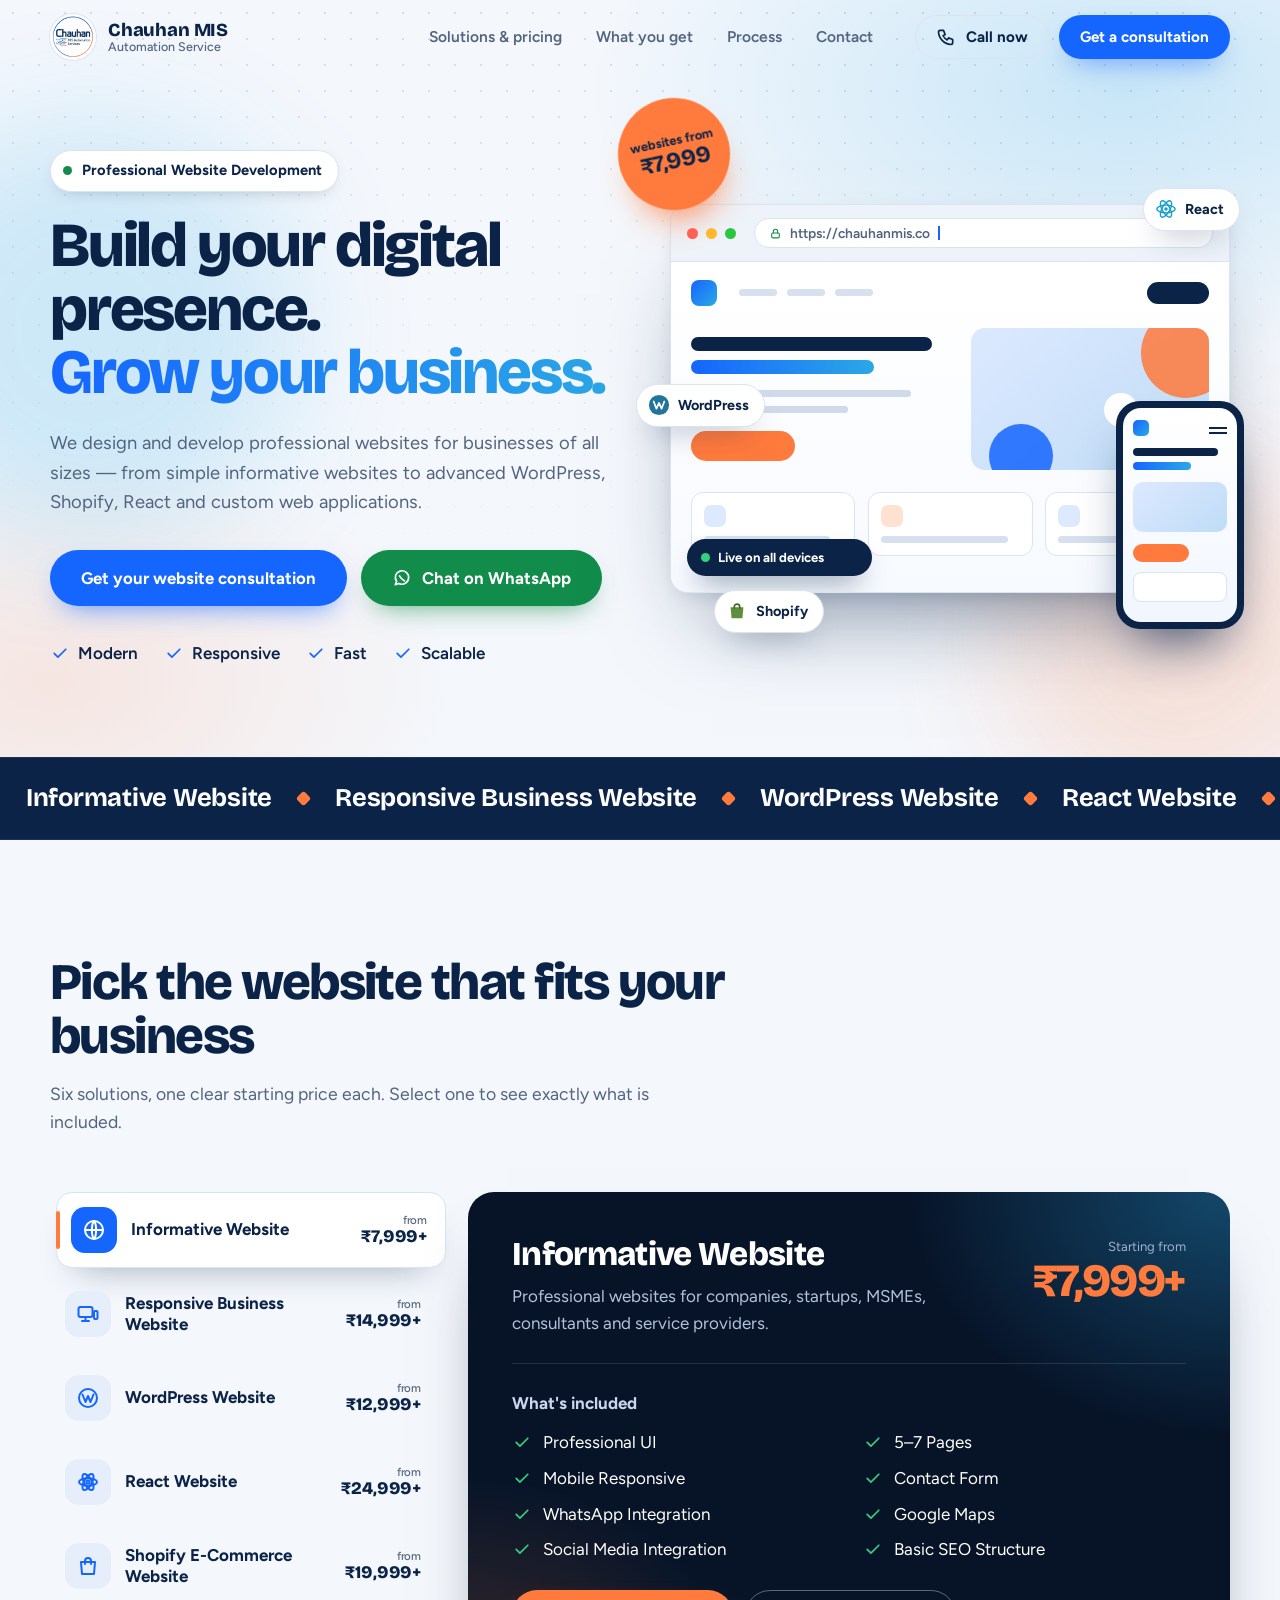
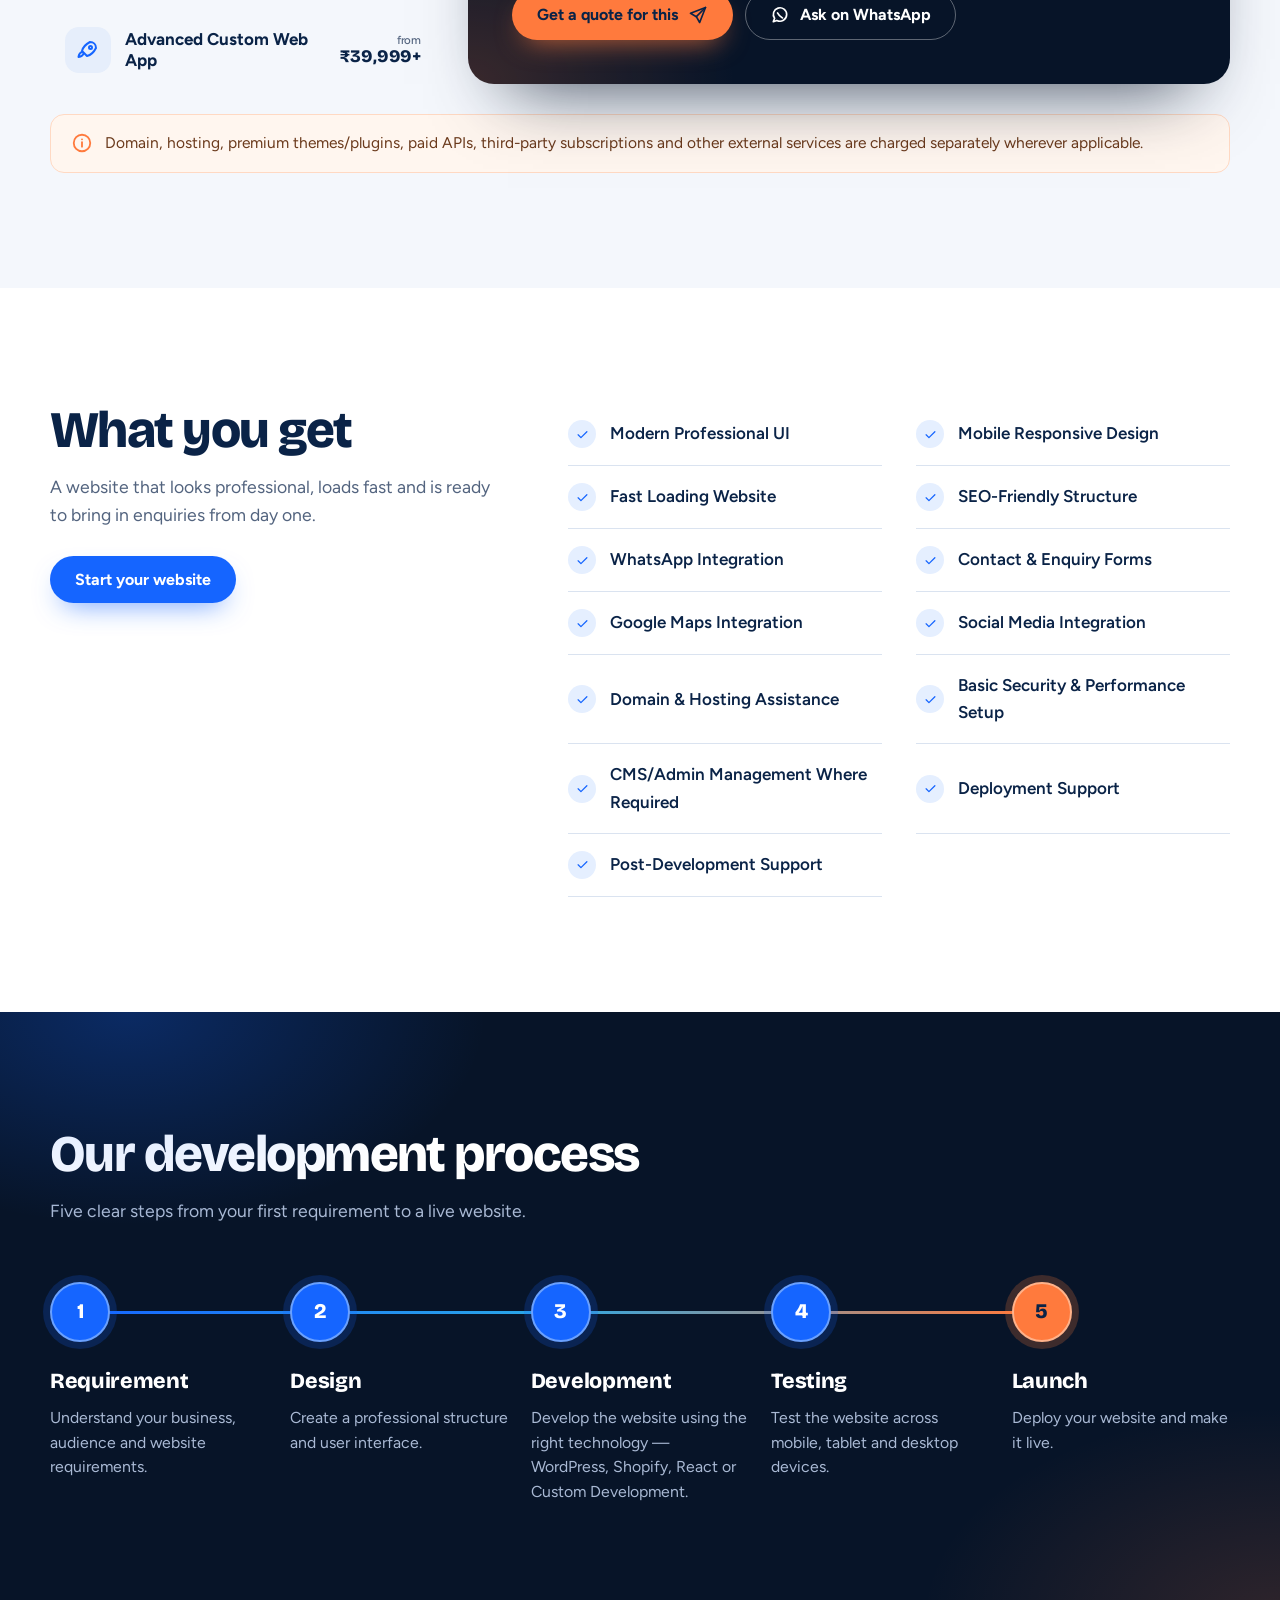
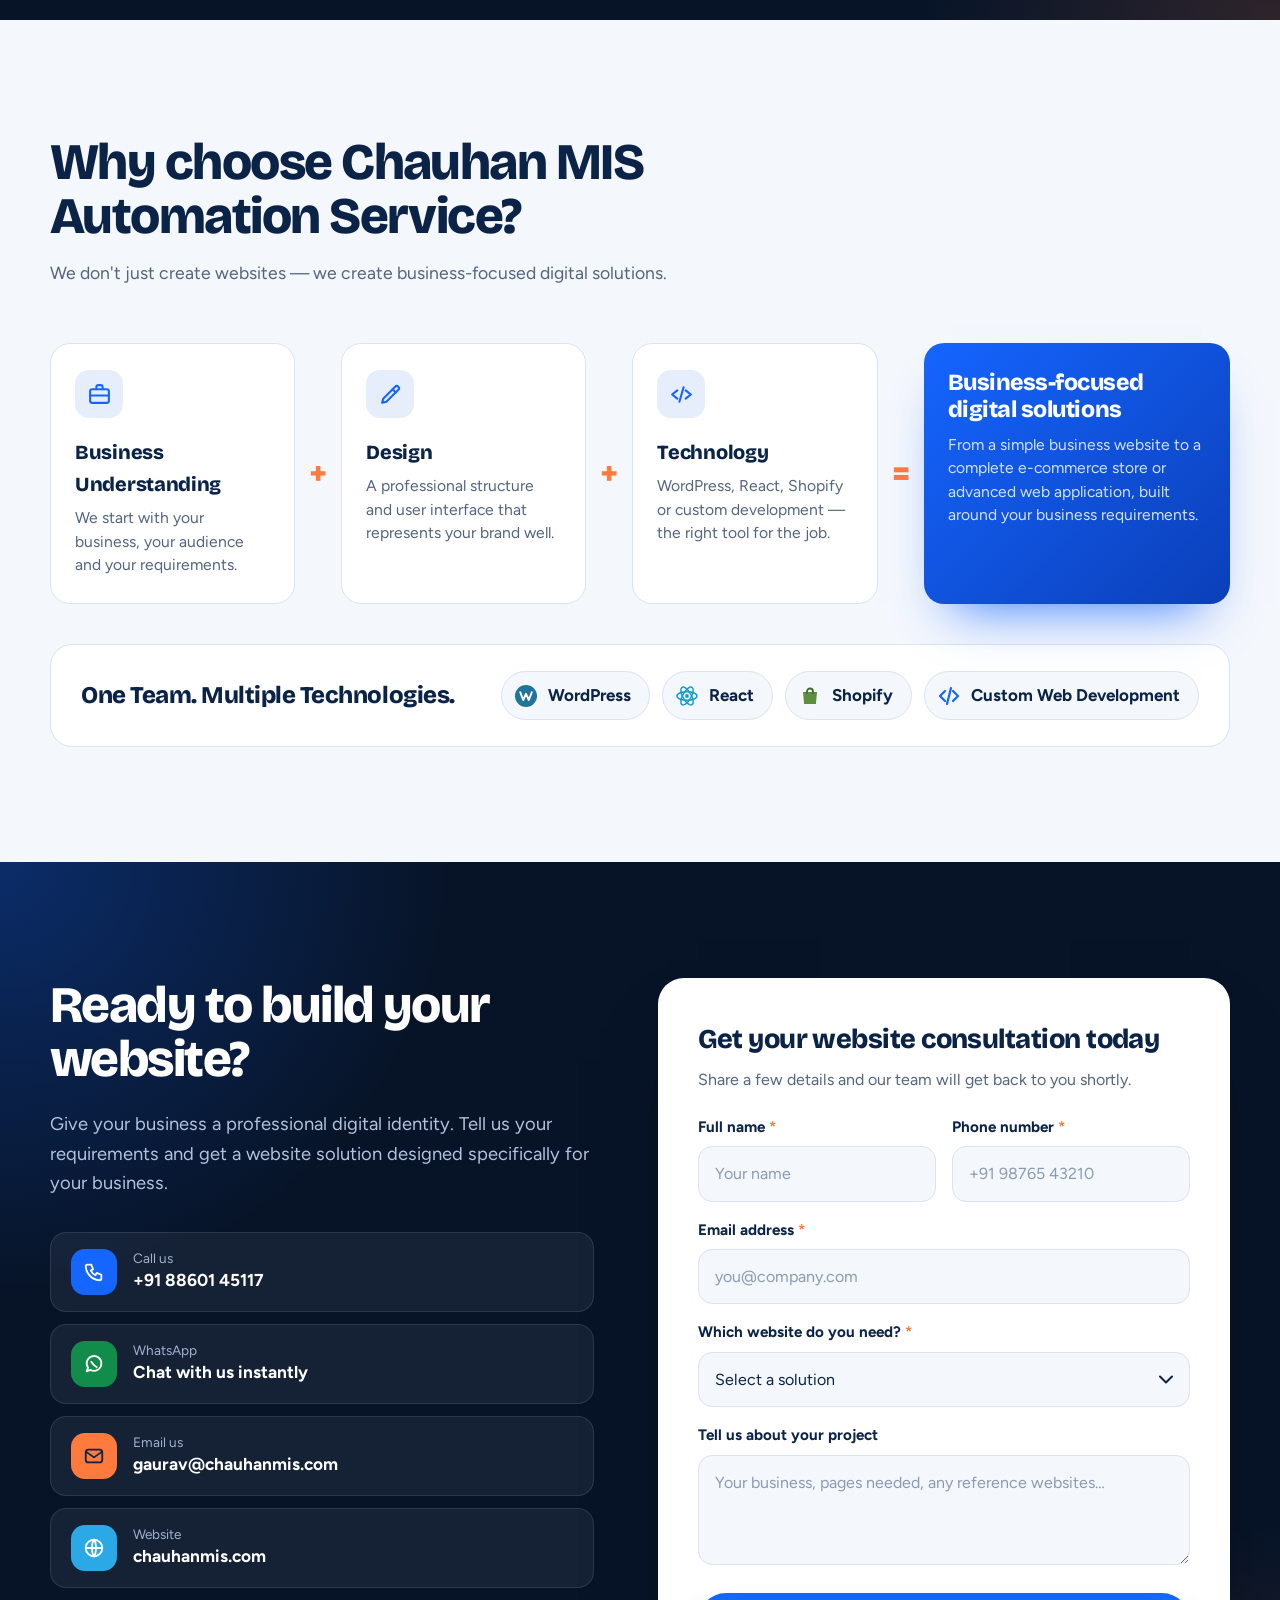
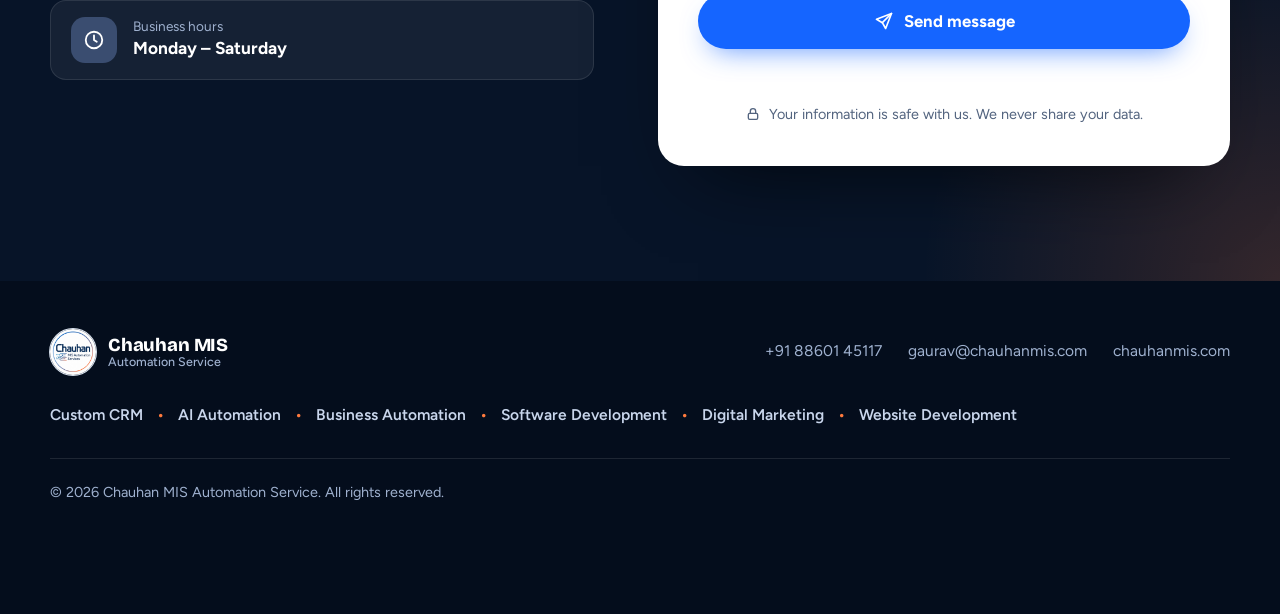
<file: index.html>
<!doctype html>
<html lang="en">
<head>
  <!-- Google Tag Manager -->
  <script>(function(w,d,s,l,i){w[l]=w[l]||[];w[l].push({'gtm.start':
  new Date().getTime(),event:'gtm.js'});var f=d.getElementsByTagName(s)[0],
  j=d.createElement(s),dl=l!='dataLayer'?'&l='+l:'';j.async=true;j.src=
  'https://www.googletagmanager.com/gtm.js?id='+i+dl;f.parentNode.insertBefore(j,f);
  })(window,document,'script','dataLayer','GTM-P8LDNHGG');</script>
  <!-- End Google Tag Manager -->

  <meta charset="UTF-8" />
  <meta name="viewport" content="width=device-width, initial-scale=1.0" />
  <title>Website Development Services | WordPress, React &amp; Shopify | Chauhan MIS Automation Service</title>
  <meta name="description" content="Professional website development from ₹7,999. Informative, responsive business, WordPress, React, Shopify and custom web applications — modern, responsive, fast and scalable." />
  <meta name="theme-color" content="#0a2347" />

  <meta property="og:type" content="website" />
  <meta property="og:title" content="Website Development Services — Chauhan MIS Automation Service" />
  <meta property="og:description" content="Build your digital presence. Grow your business. Websites starting from ₹7,999 — WordPress, React, Shopify and custom web applications." />
  <meta name="twitter:card" content="summary" />

  <link rel="icon" type="image/jpeg" href="image/LOGO.jpeg" />
  <link rel="preconnect" href="https://fonts.googleapis.com" />
  <link rel="preconnect" href="https://fonts.gstatic.com" crossorigin />
  <link href="https://fonts.googleapis.com/css2?family=Bricolage+Grotesque:opsz,wght@12..96,600;12..96,700;12..96,800&family=Figtree:wght@400;500;600;700&display=swap" rel="stylesheet" />
  <link rel="stylesheet" href="style.css" />
</head>
<body>
  <!-- Google Tag Manager (noscript) -->
  <noscript><iframe src="https://www.googletagmanager.com/ns.html?id=GTM-P8LDNHGG" height="0" width="0" style="display:none;visibility:hidden"></iframe></noscript>
  <!-- End Google Tag Manager (noscript) -->

  <div class="progress" id="progress"></div>

  <header class="site-header" id="top">
    <div class="wrap header-in">
      <a class="brand" href="#top" aria-label="Chauhan MIS Automation Service — home">
        <img src="image/LOGO.jpeg" alt="Chauhan MIS Automation Services logo" width="46" height="46" />
        <span>Chauhan MIS<small>Automation Service</small></span>
      </a>
      <nav class="nav" id="nav" aria-label="Main">
        <a href="#services">Solutions &amp; pricing</a>
        <a href="#get">What you get</a>
        <a href="#process">Process</a>
        <a href="#contact">Contact</a>
      </nav>
      <div class="header-cta">
        <a class="btn btn-ghost" href="tel:8860145117"><svg viewBox="0 0 24 24" fill="none" stroke="currentColor" stroke-width="2" stroke-linecap="round" stroke-linejoin="round" aria-hidden="true" ><path d="M5 4h4l2 5-2.5 1.5a11 11 0 0 0 5 5L15 13l5 2v4a2 2 0 0 1-2 2A16 16 0 0 1 3 6a2 2 0 0 1 2-2z"/></svg> Call now</a>
        <a class="btn btn-primary" href="#contact">Get a consultation</a>
      </div>
      <button class="burger" id="burger" aria-label="Open menu" aria-expanded="false" aria-controls="nav"><span></span></button>
    </div>
  </header>

  <main>
  <!-- ================= HERO ================= -->
  <section class="hero">
    <span class="blob b1" aria-hidden="true"></span><span class="blob b2" aria-hidden="true"></span>
    <div class="wrap hero-grid">
      <div class="hero-copy">
        <p class="pill fx" style="--d:.05s"><span class="dot"></span>Professional Website Development</p>
        <h1><span class="ln"><span>Build your digital presence.</span></span> <span class="ln grow"><span>Grow your business.</span></span></h1>
        <p class="lead fx" style="--d:.6s">We design and develop professional websites for businesses of all sizes — from simple informative websites to advanced WordPress, Shopify, React and custom web applications.</p>
        <div class="hero-actions fx" style="--d:.75s">
          <a class="btn btn-primary btn-lg" href="#contact">Get your website consultation</a>
          <a class="btn btn-wa btn-lg" href="https://wa.me/918860145117?text=Hi%20Chauhan%20MIS%2C%20I%20want%20to%20build%20a%20website.%20Please%20share%20the%20details." target="_blank" rel="noopener"><svg viewBox="0 0 24 24" fill="none" stroke="currentColor" stroke-width="2" stroke-linecap="round" stroke-linejoin="round" aria-hidden="true" ><path d="M20 11.5a8 8 0 0 1-11.8 7L4 20l1.5-4A8 8 0 1 1 20 11.5z"/><path d="M9 9.5c1.5 3 3 4.5 6 6"/></svg> Chat on WhatsApp</a>
        </div>
        <ul class="hero-points fx" style="--d:.9s">
          <li><svg viewBox="0 0 24 24" fill="none" stroke="currentColor" stroke-width="2" stroke-linecap="round" stroke-linejoin="round" aria-hidden="true" ><path d="M5 12.5l4.5 4.5L19 7.5"/></svg>Modern</li>
          <li><svg viewBox="0 0 24 24" fill="none" stroke="currentColor" stroke-width="2" stroke-linecap="round" stroke-linejoin="round" aria-hidden="true" ><path d="M5 12.5l4.5 4.5L19 7.5"/></svg>Responsive</li>
          <li><svg viewBox="0 0 24 24" fill="none" stroke="currentColor" stroke-width="2" stroke-linecap="round" stroke-linejoin="round" aria-hidden="true" ><path d="M5 12.5l4.5 4.5L19 7.5"/></svg>Fast</li>
          <li><svg viewBox="0 0 24 24" fill="none" stroke="currentColor" stroke-width="2" stroke-linecap="round" stroke-linejoin="round" aria-hidden="true" ><path d="M5 12.5l4.5 4.5L19 7.5"/></svg>Scalable</li>
        </ul>
      </div>

      <div class="stage" id="stage" aria-hidden="true">
        <div class="tag"><span>websites from</span><b>₹7,999</b></div>
        <div class="browser">
          <div class="b-bar"><i></i><i></i><i></i>
            <div class="b-url"><svg viewBox="0 0 24 24" fill="none" stroke="currentColor" stroke-width="2" stroke-linecap="round" stroke-linejoin="round" aria-hidden="true" ><rect x="5" y="11" width="14" height="9" rx="2"/><path d="M8 11V8a4 4 0 0 1 8 0v3"/></svg><span id="typed">https://chauhanmis.com</span><b class="caret"></b></div>
          </div>
          <div class="b-screen">
            <div class="s-nav a" style="--d:.7s"><span class="s-logo"></span><span class="s-links"><u></u><u></u><u></u></span><span class="s-btn"></span></div>
            <div class="s-hero">
              <div class="s-text">
                <em class="l1"></em><em class="l2"></em><em class="l3"></em><em class="l4"></em>
                <span class="s-cta a" style="--d:1.9s"></span>
              </div>
              <div class="s-media a" style="--d:1.5s"><span class="m1"></span><span class="m2"></span><span class="m3"></span></div>
            </div>
            <div class="s-cards">
              <div class="a" style="--d:2.4s"></div><div class="a" style="--d:2.6s"></div><div class="a" style="--d:2.8s"></div>
            </div>
            <div class="s-wa a" style="--d:3.1s"><svg viewBox="0 0 24 24" fill="currentColor" aria-hidden="true"><path d="M12 2a10 10 0 0 0-8.6 15l-1.3 4.8 4.9-1.3A10 10 0 1 0 12 2zm5.3 14.1c-.2.6-1.3 1.2-1.8 1.2-.5.1-1 .2-3.3-.7-2.8-1.2-4.6-4-4.7-4.2-.1-.2-1.1-1.5-1.1-2.8s.7-2 1-2.3c.2-.3.5-.3.7-.3h.5c.2 0 .4 0 .6.5l.8 2c.1.2.1.4 0 .5l-.4.6-.4.4c-.1.2-.3.3-.1.6.2.3.8 1.3 1.7 2.1 1.2 1 2.1 1.4 2.4 1.5.3.1.5.1.6-.1l.9-1.1c.2-.3.4-.2.7-.1l1.9.9c.3.1.5.2.5.4.1.2.1.8-.1 1.4z"/></svg></div>
            <div class="cursor" id="cursor" aria-hidden="true"><svg viewBox="0 0 24 24"><path d="M4 2l15 9-6.5 1.6L9.5 19 4 2z" fill="#0a2347" stroke="#fff" stroke-width="1.6" stroke-linejoin="round"/></svg></div>
            <div class="b-status"><span class="building"><i class="spin"></i>Building your website…</span><span class="live"><i></i>Live on all devices</span></div>
          </div>
        </div>
        <div class="phone"><div class="phone-screen"><div class="pn"><b></b><u></u></div><em></em><em></em><div class="pm"></div><div class="pb"></div><div class="pc"></div></div></div>
        <div class="chip c1"><svg viewBox="0 0 24 24" aria-hidden="true"><circle cx="12" cy="12" r="11" fill="#21759B"/><path d="M6.2 8.2l3 7.8 2.8-6.2 2.8 6.2 3-7.8" fill="none" stroke="#fff" stroke-width="1.9" stroke-linecap="round" stroke-linejoin="round"/></svg>WordPress</div>
        <div class="chip c2"><svg viewBox="0 0 24 24" aria-hidden="true" fill="none" stroke="#149ECA" stroke-width="1.5"><circle cx="12" cy="12" r="1.9" fill="#149ECA" stroke="none"/><ellipse cx="12" cy="12" rx="10" ry="4.2"/><ellipse cx="12" cy="12" rx="10" ry="4.2" transform="rotate(60 12 12)"/><ellipse cx="12" cy="12" rx="10" ry="4.2" transform="rotate(120 12 12)"/></svg>React</div>
        <div class="chip c3"><svg viewBox="0 0 24 24" aria-hidden="true"><path d="M5 8h14l-1.1 12H6.1L5 8z" fill="#5E8E3E"/><path d="M9 9V7.5a3 3 0 0 1 6 0V9" fill="none" stroke="#3F6B25" stroke-width="1.8" stroke-linecap="round"/></svg>Shopify</div>
      </div>
    </div>
  </section>

  <!-- ================= MARQUEE ================= -->
  <div class="marquee" aria-hidden="true">
    <div class="m-track"><span>Informative Website</span><i></i><span>Responsive Business Website</span><i></i><span>WordPress Website</span><i></i><span>React Website</span><i></i><span>Shopify E-Commerce</span><i></i><span>Custom Web Applications</span><i></i><span>Informative Website</span><i></i><span>Responsive Business Website</span><i></i><span>WordPress Website</span><i></i><span>React Website</span><i></i><span>Shopify E-Commerce</span><i></i><span>Custom Web Applications</span><i></i></div>
  </div>

  <!-- ================= SERVICES + PRICING ================= -->
  <section class="sec" id="services">
    <div class="wrap">
      <div class="sec-head rv">
        <h2>Pick the website that fits your business</h2>
        <p>Six solutions, one clear starting price each. Select one to see exactly what is included.</p>
      </div>
      <div class="picker rv">
        <div class="p-list" role="tablist" aria-label="Website development solutions" aria-orientation="vertical">
          <button class="p-tab" role="tab" id="tab-0" aria-selected="true" aria-controls="panel-0" tabindex="0">
            <span class="ic"><svg viewBox="0 0 24 24" fill="none" stroke="currentColor" stroke-width="2" stroke-linecap="round" stroke-linejoin="round" aria-hidden="true" ><circle cx="12" cy="12" r="9"/><path d="M3 12h18"/><path d="M12 3c2.8 3 2.8 15 0 18M12 3c-2.8 3-2.8 15 0 18"/></svg></span>
            <span class="nm">Informative Website</span>
            <span class="pr"><small>from</small>₹7,999+</span>
          </button>
          <button class="p-tab" role="tab" id="tab-1" aria-selected="false" aria-controls="panel-1" tabindex="-1">
            <span class="ic"><svg viewBox="0 0 24 24" fill="none" stroke="currentColor" stroke-width="2" stroke-linecap="round" stroke-linejoin="round" aria-hidden="true" ><rect x="2.5" y="5" width="14" height="10" rx="2"/><path d="M6 19h7M9.5 15v4"/><rect x="18" y="9" width="3.5" height="8" rx="1"/></svg></span>
            <span class="nm">Responsive Business Website</span>
            <span class="pr"><small>from</small>₹14,999+</span>
          </button>
          <button class="p-tab" role="tab" id="tab-2" aria-selected="false" aria-controls="panel-2" tabindex="-1">
            <span class="ic"><svg viewBox="0 0 24 24" fill="none" stroke="currentColor" stroke-width="2" stroke-linecap="round" stroke-linejoin="round" aria-hidden="true" ><circle cx="12" cy="12" r="9"/><path d="M6.5 8.5l3 7.5 2.5-6 2.5 6 3-7.5"/></svg></span>
            <span class="nm">WordPress Website</span>
            <span class="pr"><small>from</small>₹12,999+</span>
          </button>
          <button class="p-tab" role="tab" id="tab-3" aria-selected="false" aria-controls="panel-3" tabindex="-1">
            <span class="ic"><svg viewBox="0 0 24 24" fill="none" stroke="currentColor" stroke-width="2" stroke-linecap="round" stroke-linejoin="round" aria-hidden="true" ><circle cx="12" cy="12" r="1.6"/><ellipse cx="12" cy="12" rx="9" ry="3.8"/><ellipse cx="12" cy="12" rx="9" ry="3.8" transform="rotate(60 12 12)"/><ellipse cx="12" cy="12" rx="9" ry="3.8" transform="rotate(120 12 12)"/></svg></span>
            <span class="nm">React Website</span>
            <span class="pr"><small>from</small>₹24,999+</span>
          </button>
          <button class="p-tab" role="tab" id="tab-4" aria-selected="false" aria-controls="panel-4" tabindex="-1">
            <span class="ic"><svg viewBox="0 0 24 24" fill="none" stroke="currentColor" stroke-width="2" stroke-linecap="round" stroke-linejoin="round" aria-hidden="true" ><path d="M5 8h14l-1 12H6L5 8z"/><path d="M9 10V7a3 3 0 0 1 6 0v3"/></svg></span>
            <span class="nm">Shopify E-Commerce Website</span>
            <span class="pr"><small>from</small>₹19,999+</span>
          </button>
          <button class="p-tab" role="tab" id="tab-5" aria-selected="false" aria-controls="panel-5" tabindex="-1">
            <span class="ic"><svg viewBox="0 0 24 24" fill="none" stroke="currentColor" stroke-width="2" stroke-linecap="round" stroke-linejoin="round" aria-hidden="true" ><path d="M14 4c3.5 0 6 2.5 6 6-2 4-5 7-9 8l-5-5c1-4 4-7 8-9z"/><circle cx="14.5" cy="9.5" r="1.5"/><path d="M6 14c-2 .5-3 2-3.5 5 3-.5 4.5-1.5 5-3.5"/></svg></span>
            <span class="nm">Advanced Custom Web App</span>
            <span class="pr"><small>from</small>₹39,999+</span>
          </button>
        </div>
        <div class="p-panels">
          <div class="p-panel is-active" role="tabpanel" id="panel-0" aria-labelledby="tab-0">
            <div class="pp-head">
              <div>
                <h3>Informative Website</h3>
                <p>Professional websites for companies, startups, MSMEs, consultants and service providers.</p>
              </div>
              <div class="pp-price"><small>Starting from</small><strong data-price="7999">₹7,999+</strong></div>
            </div>
            <p class="pp-label">What's included</p>
            <ul class="pp-list"><li style="--i:0"><svg viewBox="0 0 24 24" fill="none" stroke="currentColor" stroke-width="2" stroke-linecap="round" stroke-linejoin="round" aria-hidden="true" ><path d="M5 12.5l4.5 4.5L19 7.5"/></svg><span>Professional UI</span></li><li style="--i:1"><svg viewBox="0 0 24 24" fill="none" stroke="currentColor" stroke-width="2" stroke-linecap="round" stroke-linejoin="round" aria-hidden="true" ><path d="M5 12.5l4.5 4.5L19 7.5"/></svg><span>5–7 Pages</span></li><li style="--i:2"><svg viewBox="0 0 24 24" fill="none" stroke="currentColor" stroke-width="2" stroke-linecap="round" stroke-linejoin="round" aria-hidden="true" ><path d="M5 12.5l4.5 4.5L19 7.5"/></svg><span>Mobile Responsive</span></li><li style="--i:3"><svg viewBox="0 0 24 24" fill="none" stroke="currentColor" stroke-width="2" stroke-linecap="round" stroke-linejoin="round" aria-hidden="true" ><path d="M5 12.5l4.5 4.5L19 7.5"/></svg><span>Contact Form</span></li><li style="--i:4"><svg viewBox="0 0 24 24" fill="none" stroke="currentColor" stroke-width="2" stroke-linecap="round" stroke-linejoin="round" aria-hidden="true" ><path d="M5 12.5l4.5 4.5L19 7.5"/></svg><span>WhatsApp Integration</span></li><li style="--i:5"><svg viewBox="0 0 24 24" fill="none" stroke="currentColor" stroke-width="2" stroke-linecap="round" stroke-linejoin="round" aria-hidden="true" ><path d="M5 12.5l4.5 4.5L19 7.5"/></svg><span>Google Maps</span></li><li style="--i:6"><svg viewBox="0 0 24 24" fill="none" stroke="currentColor" stroke-width="2" stroke-linecap="round" stroke-linejoin="round" aria-hidden="true" ><path d="M5 12.5l4.5 4.5L19 7.5"/></svg><span>Social Media Integration</span></li><li style="--i:7"><svg viewBox="0 0 24 24" fill="none" stroke="currentColor" stroke-width="2" stroke-linecap="round" stroke-linejoin="round" aria-hidden="true" ><path d="M5 12.5l4.5 4.5L19 7.5"/></svg><span>Basic SEO Structure</span></li></ul>
            
            <div class="pp-cta">
              <a class="btn btn-orange" href="#contact" data-plan="Informative Website">Get a quote for this <svg viewBox="0 0 24 24" fill="none" stroke="currentColor" stroke-width="2" stroke-linecap="round" stroke-linejoin="round" aria-hidden="true" ><path d="M21 3L10 14"/><path d="M21 3l-7 18-4-7-7-4 18-7z"/></svg></a>
              <a class="btn btn-light" href="https://wa.me/918860145117?text=Hi%20Chauhan%20MIS%2C%20I%27m%20interested%20in%20a%20Informative%20Website.%20Please%20share%20the%20details." target="_blank" rel="noopener"><svg viewBox="0 0 24 24" fill="none" stroke="currentColor" stroke-width="2" stroke-linecap="round" stroke-linejoin="round" aria-hidden="true" ><path d="M20 11.5a8 8 0 0 1-11.8 7L4 20l1.5-4A8 8 0 1 1 20 11.5z"/><path d="M9 9.5c1.5 3 3 4.5 6 6"/></svg> Ask on WhatsApp</a>
            </div>
          </div>
          <div class="p-panel" role="tabpanel" id="panel-1" aria-labelledby="tab-1">
            <div class="pp-head">
              <div>
                <h3>Responsive Business Website</h3>
                <p>A professional multi-page website that works smoothly across Mobile, Tablet & Desktop.</p>
              </div>
              <div class="pp-price"><small>Starting from</small><strong data-price="14999">₹14,999+</strong></div>
            </div>
            <p class="pp-label">What's included</p>
            <ul class="pp-list"><li style="--i:0"><svg viewBox="0 0 24 24" fill="none" stroke="currentColor" stroke-width="2" stroke-linecap="round" stroke-linejoin="round" aria-hidden="true" ><path d="M5 12.5l4.5 4.5L19 7.5"/></svg><span>8–12 Pages</span></li><li style="--i:1"><svg viewBox="0 0 24 24" fill="none" stroke="currentColor" stroke-width="2" stroke-linecap="round" stroke-linejoin="round" aria-hidden="true" ><path d="M5 12.5l4.5 4.5L19 7.5"/></svg><span>Custom UI Design</span></li><li style="--i:2"><svg viewBox="0 0 24 24" fill="none" stroke="currentColor" stroke-width="2" stroke-linecap="round" stroke-linejoin="round" aria-hidden="true" ><path d="M5 12.5l4.5 4.5L19 7.5"/></svg><span>Fully Responsive</span></li><li style="--i:3"><svg viewBox="0 0 24 24" fill="none" stroke="currentColor" stroke-width="2" stroke-linecap="round" stroke-linejoin="round" aria-hidden="true" ><path d="M5 12.5l4.5 4.5L19 7.5"/></svg><span>Contact & Enquiry Forms</span></li><li style="--i:4"><svg viewBox="0 0 24 24" fill="none" stroke="currentColor" stroke-width="2" stroke-linecap="round" stroke-linejoin="round" aria-hidden="true" ><path d="M5 12.5l4.5 4.5L19 7.5"/></svg><span>WhatsApp Integration</span></li><li style="--i:5"><svg viewBox="0 0 24 24" fill="none" stroke="currentColor" stroke-width="2" stroke-linecap="round" stroke-linejoin="round" aria-hidden="true" ><path d="M5 12.5l4.5 4.5L19 7.5"/></svg><span>Basic SEO Setup</span></li><li style="--i:6"><svg viewBox="0 0 24 24" fill="none" stroke="currentColor" stroke-width="2" stroke-linecap="round" stroke-linejoin="round" aria-hidden="true" ><path d="M5 12.5l4.5 4.5L19 7.5"/></svg><span>Speed Optimization</span></li><li style="--i:7"><svg viewBox="0 0 24 24" fill="none" stroke="currentColor" stroke-width="2" stroke-linecap="round" stroke-linejoin="round" aria-hidden="true" ><path d="M5 12.5l4.5 4.5L19 7.5"/></svg><span>Analytics/Tracking Setup</span></li><li style="--i:8"><svg viewBox="0 0 24 24" fill="none" stroke="currentColor" stroke-width="2" stroke-linecap="round" stroke-linejoin="round" aria-hidden="true" ><path d="M5 12.5l4.5 4.5L19 7.5"/></svg><span>Deployment Support</span></li></ul>
            
            <div class="pp-cta">
              <a class="btn btn-orange" href="#contact" data-plan="Responsive Business Website">Get a quote for this <svg viewBox="0 0 24 24" fill="none" stroke="currentColor" stroke-width="2" stroke-linecap="round" stroke-linejoin="round" aria-hidden="true" ><path d="M21 3L10 14"/><path d="M21 3l-7 18-4-7-7-4 18-7z"/></svg></a>
              <a class="btn btn-light" href="https://wa.me/918860145117?text=Hi%20Chauhan%20MIS%2C%20I%27m%20interested%20in%20a%20Responsive%20Business%20Website.%20Please%20share%20the%20details." target="_blank" rel="noopener"><svg viewBox="0 0 24 24" fill="none" stroke="currentColor" stroke-width="2" stroke-linecap="round" stroke-linejoin="round" aria-hidden="true" ><path d="M20 11.5a8 8 0 0 1-11.8 7L4 20l1.5-4A8 8 0 1 1 20 11.5z"/><path d="M9 9.5c1.5 3 3 4.5 6 6"/></svg> Ask on WhatsApp</a>
            </div>
          </div>
          <div class="p-panel" role="tabpanel" id="panel-2" aria-labelledby="tab-2">
            <div class="pp-head">
              <div>
                <h3>WordPress Website</h3>
                <p>Flexible and easy-to-manage websites built on WordPress.</p>
              </div>
              <div class="pp-price"><small>Starting from</small><strong data-price="12999">₹12,999+</strong></div>
            </div>
            <p class="pp-label">What's included</p>
            <ul class="pp-list"><li style="--i:0"><svg viewBox="0 0 24 24" fill="none" stroke="currentColor" stroke-width="2" stroke-linecap="round" stroke-linejoin="round" aria-hidden="true" ><path d="M5 12.5l4.5 4.5L19 7.5"/></svg><span>WordPress Installation & Setup</span></li><li style="--i:1"><svg viewBox="0 0 24 24" fill="none" stroke="currentColor" stroke-width="2" stroke-linecap="round" stroke-linejoin="round" aria-hidden="true" ><path d="M5 12.5l4.5 4.5L19 7.5"/></svg><span>Professional Theme Customization</span></li><li style="--i:2"><svg viewBox="0 0 24 24" fill="none" stroke="currentColor" stroke-width="2" stroke-linecap="round" stroke-linejoin="round" aria-hidden="true" ><path d="M5 12.5l4.5 4.5L19 7.5"/></svg><span>Responsive Design</span></li><li style="--i:3"><svg viewBox="0 0 24 24" fill="none" stroke="currentColor" stroke-width="2" stroke-linecap="round" stroke-linejoin="round" aria-hidden="true" ><path d="M5 12.5l4.5 4.5L19 7.5"/></svg><span>Pages & Content Setup</span></li><li style="--i:4"><svg viewBox="0 0 24 24" fill="none" stroke="currentColor" stroke-width="2" stroke-linecap="round" stroke-linejoin="round" aria-hidden="true" ><path d="M5 12.5l4.5 4.5L19 7.5"/></svg><span>Contact Forms</span></li><li style="--i:5"><svg viewBox="0 0 24 24" fill="none" stroke="currentColor" stroke-width="2" stroke-linecap="round" stroke-linejoin="round" aria-hidden="true" ><path d="M5 12.5l4.5 4.5L19 7.5"/></svg><span>WhatsApp Integration</span></li><li style="--i:6"><svg viewBox="0 0 24 24" fill="none" stroke="currentColor" stroke-width="2" stroke-linecap="round" stroke-linejoin="round" aria-hidden="true" ><path d="M5 12.5l4.5 4.5L19 7.5"/></svg><span>SEO-Friendly Structure</span></li><li style="--i:7"><svg viewBox="0 0 24 24" fill="none" stroke="currentColor" stroke-width="2" stroke-linecap="round" stroke-linejoin="round" aria-hidden="true" ><path d="M5 12.5l4.5 4.5L19 7.5"/></svg><span>Basic Security Setup</span></li><li style="--i:8"><svg viewBox="0 0 24 24" fill="none" stroke="currentColor" stroke-width="2" stroke-linecap="round" stroke-linejoin="round" aria-hidden="true" ><path d="M5 12.5l4.5 4.5L19 7.5"/></svg><span>Admin/CMS Access</span></li><li style="--i:9"><svg viewBox="0 0 24 24" fill="none" stroke="currentColor" stroke-width="2" stroke-linecap="round" stroke-linejoin="round" aria-hidden="true" ><path d="M5 12.5l4.5 4.5L19 7.5"/></svg><span>Plugin Configuration</span></li></ul>
            <p class="pp-ideal"><b>Ideal for:</b> Business Websites, Blogs, Corporate Websites, Service Websites and Portfolios.</p>
            <div class="pp-cta">
              <a class="btn btn-orange" href="#contact" data-plan="WordPress Website">Get a quote for this <svg viewBox="0 0 24 24" fill="none" stroke="currentColor" stroke-width="2" stroke-linecap="round" stroke-linejoin="round" aria-hidden="true" ><path d="M21 3L10 14"/><path d="M21 3l-7 18-4-7-7-4 18-7z"/></svg></a>
              <a class="btn btn-light" href="https://wa.me/918860145117?text=Hi%20Chauhan%20MIS%2C%20I%27m%20interested%20in%20a%20WordPress%20Website.%20Please%20share%20the%20details." target="_blank" rel="noopener"><svg viewBox="0 0 24 24" fill="none" stroke="currentColor" stroke-width="2" stroke-linecap="round" stroke-linejoin="round" aria-hidden="true" ><path d="M20 11.5a8 8 0 0 1-11.8 7L4 20l1.5-4A8 8 0 1 1 20 11.5z"/><path d="M9 9.5c1.5 3 3 4.5 6 6"/></svg> Ask on WhatsApp</a>
            </div>
          </div>
          <div class="p-panel" role="tabpanel" id="panel-3" aria-labelledby="tab-3">
            <div class="pp-head">
              <div>
                <h3>React Website</h3>
                <p>Modern and scalable websites developed using React for businesses requiring better performance and future expansion.</p>
              </div>
              <div class="pp-price"><small>Starting from</small><strong data-price="24999">₹24,999+</strong></div>
            </div>
            <p class="pp-label">What's included</p>
            <ul class="pp-list"><li style="--i:0"><svg viewBox="0 0 24 24" fill="none" stroke="currentColor" stroke-width="2" stroke-linecap="round" stroke-linejoin="round" aria-hidden="true" ><path d="M5 12.5l4.5 4.5L19 7.5"/></svg><span>React Development</span></li><li style="--i:1"><svg viewBox="0 0 24 24" fill="none" stroke="currentColor" stroke-width="2" stroke-linecap="round" stroke-linejoin="round" aria-hidden="true" ><path d="M5 12.5l4.5 4.5L19 7.5"/></svg><span>Modern UI</span></li><li style="--i:2"><svg viewBox="0 0 24 24" fill="none" stroke="currentColor" stroke-width="2" stroke-linecap="round" stroke-linejoin="round" aria-hidden="true" ><path d="M5 12.5l4.5 4.5L19 7.5"/></svg><span>Fully Responsive</span></li><li style="--i:3"><svg viewBox="0 0 24 24" fill="none" stroke="currentColor" stroke-width="2" stroke-linecap="round" stroke-linejoin="round" aria-hidden="true" ><path d="M5 12.5l4.5 4.5L19 7.5"/></svg><span>API Integration</span></li><li style="--i:4"><svg viewBox="0 0 24 24" fill="none" stroke="currentColor" stroke-width="2" stroke-linecap="round" stroke-linejoin="round" aria-hidden="true" ><path d="M5 12.5l4.5 4.5L19 7.5"/></svg><span>Custom Components</span></li><li style="--i:5"><svg viewBox="0 0 24 24" fill="none" stroke="currentColor" stroke-width="2" stroke-linecap="round" stroke-linejoin="round" aria-hidden="true" ><path d="M5 12.5l4.5 4.5L19 7.5"/></svg><span>Database/API Integration Where Required</span></li><li style="--i:6"><svg viewBox="0 0 24 24" fill="none" stroke="currentColor" stroke-width="2" stroke-linecap="round" stroke-linejoin="round" aria-hidden="true" ><path d="M5 12.5l4.5 4.5L19 7.5"/></svg><span>Deployment Support</span></li></ul>
            <p class="pp-ideal"><b>Ideal for:</b> Custom Websites, Portals, Dashboards, SaaS Platforms and Web Applications.</p>
            <div class="pp-cta">
              <a class="btn btn-orange" href="#contact" data-plan="React Website">Get a quote for this <svg viewBox="0 0 24 24" fill="none" stroke="currentColor" stroke-width="2" stroke-linecap="round" stroke-linejoin="round" aria-hidden="true" ><path d="M21 3L10 14"/><path d="M21 3l-7 18-4-7-7-4 18-7z"/></svg></a>
              <a class="btn btn-light" href="https://wa.me/918860145117?text=Hi%20Chauhan%20MIS%2C%20I%27m%20interested%20in%20a%20React%20Website.%20Please%20share%20the%20details." target="_blank" rel="noopener"><svg viewBox="0 0 24 24" fill="none" stroke="currentColor" stroke-width="2" stroke-linecap="round" stroke-linejoin="round" aria-hidden="true" ><path d="M20 11.5a8 8 0 0 1-11.8 7L4 20l1.5-4A8 8 0 1 1 20 11.5z"/><path d="M9 9.5c1.5 3 3 4.5 6 6"/></svg> Ask on WhatsApp</a>
            </div>
          </div>
          <div class="p-panel" role="tabpanel" id="panel-4" aria-labelledby="tab-4">
            <div class="pp-head">
              <div>
                <h3>Shopify E-Commerce Website</h3>
                <p>Launch your online store with a professional Shopify e-commerce website.</p>
              </div>
              <div class="pp-price"><small>Starting from</small><strong data-price="19999">₹19,999+</strong></div>
            </div>
            <p class="pp-label">What's included</p>
            <ul class="pp-list"><li style="--i:0"><svg viewBox="0 0 24 24" fill="none" stroke="currentColor" stroke-width="2" stroke-linecap="round" stroke-linejoin="round" aria-hidden="true" ><path d="M5 12.5l4.5 4.5L19 7.5"/></svg><span>Shopify Store Setup</span></li><li style="--i:1"><svg viewBox="0 0 24 24" fill="none" stroke="currentColor" stroke-width="2" stroke-linecap="round" stroke-linejoin="round" aria-hidden="true" ><path d="M5 12.5l4.5 4.5L19 7.5"/></svg><span>Theme Customization</span></li><li style="--i:2"><svg viewBox="0 0 24 24" fill="none" stroke="currentColor" stroke-width="2" stroke-linecap="round" stroke-linejoin="round" aria-hidden="true" ><path d="M5 12.5l4.5 4.5L19 7.5"/></svg><span>Product & Category Setup</span></li><li style="--i:3"><svg viewBox="0 0 24 24" fill="none" stroke="currentColor" stroke-width="2" stroke-linecap="round" stroke-linejoin="round" aria-hidden="true" ><path d="M5 12.5l4.5 4.5L19 7.5"/></svg><span>Payment Gateway Integration</span></li><li style="--i:4"><svg viewBox="0 0 24 24" fill="none" stroke="currentColor" stroke-width="2" stroke-linecap="round" stroke-linejoin="round" aria-hidden="true" ><path d="M5 12.5l4.5 4.5L19 7.5"/></svg><span>Shipping Configuration</span></li><li style="--i:5"><svg viewBox="0 0 24 24" fill="none" stroke="currentColor" stroke-width="2" stroke-linecap="round" stroke-linejoin="round" aria-hidden="true" ><path d="M5 12.5l4.5 4.5L19 7.5"/></svg><span>WhatsApp Integration</span></li><li style="--i:6"><svg viewBox="0 0 24 24" fill="none" stroke="currentColor" stroke-width="2" stroke-linecap="round" stroke-linejoin="round" aria-hidden="true" ><path d="M5 12.5l4.5 4.5L19 7.5"/></svg><span>Mobile Responsive Design</span></li><li style="--i:7"><svg viewBox="0 0 24 24" fill="none" stroke="currentColor" stroke-width="2" stroke-linecap="round" stroke-linejoin="round" aria-hidden="true" ><path d="M5 12.5l4.5 4.5L19 7.5"/></svg><span>Basic Store Configuration</span></li></ul>
            
            <div class="pp-cta">
              <a class="btn btn-orange" href="#contact" data-plan="Shopify E-Commerce Website">Get a quote for this <svg viewBox="0 0 24 24" fill="none" stroke="currentColor" stroke-width="2" stroke-linecap="round" stroke-linejoin="round" aria-hidden="true" ><path d="M21 3L10 14"/><path d="M21 3l-7 18-4-7-7-4 18-7z"/></svg></a>
              <a class="btn btn-light" href="https://wa.me/918860145117?text=Hi%20Chauhan%20MIS%2C%20I%27m%20interested%20in%20a%20Shopify%20E-Commerce%20Website.%20Please%20share%20the%20details." target="_blank" rel="noopener"><svg viewBox="0 0 24 24" fill="none" stroke="currentColor" stroke-width="2" stroke-linecap="round" stroke-linejoin="round" aria-hidden="true" ><path d="M20 11.5a8 8 0 0 1-11.8 7L4 20l1.5-4A8 8 0 1 1 20 11.5z"/><path d="M9 9.5c1.5 3 3 4.5 6 6"/></svg> Ask on WhatsApp</a>
            </div>
          </div>
          <div class="p-panel" role="tabpanel" id="panel-5" aria-labelledby="tab-5">
            <div class="pp-head">
              <div>
                <h3>Advanced Custom Website & Web Application</h3>
                <p>For businesses that require advanced functionality and custom development.</p>
              </div>
              <div class="pp-price"><small>Starting from</small><strong data-price="39999">₹39,999+</strong></div>
            </div>
            <p class="pp-label">Possible features</p>
            <ul class="pp-list"><li style="--i:0"><svg viewBox="0 0 24 24" fill="none" stroke="currentColor" stroke-width="2" stroke-linecap="round" stroke-linejoin="round" aria-hidden="true" ><path d="M5 12.5l4.5 4.5L19 7.5"/></svg><span>Advanced React Development</span></li><li style="--i:1"><svg viewBox="0 0 24 24" fill="none" stroke="currentColor" stroke-width="2" stroke-linecap="round" stroke-linejoin="round" aria-hidden="true" ><path d="M5 12.5l4.5 4.5L19 7.5"/></svg><span>Custom Admin Panel</span></li><li style="--i:2"><svg viewBox="0 0 24 24" fill="none" stroke="currentColor" stroke-width="2" stroke-linecap="round" stroke-linejoin="round" aria-hidden="true" ><path d="M5 12.5l4.5 4.5L19 7.5"/></svg><span>CRM Integration</span></li><li style="--i:3"><svg viewBox="0 0 24 24" fill="none" stroke="currentColor" stroke-width="2" stroke-linecap="round" stroke-linejoin="round" aria-hidden="true" ><path d="M5 12.5l4.5 4.5L19 7.5"/></svg><span>API Integration</span></li><li style="--i:4"><svg viewBox="0 0 24 24" fill="none" stroke="currentColor" stroke-width="2" stroke-linecap="round" stroke-linejoin="round" aria-hidden="true" ><path d="M5 12.5l4.5 4.5L19 7.5"/></svg><span>Payment Gateway</span></li><li style="--i:5"><svg viewBox="0 0 24 24" fill="none" stroke="currentColor" stroke-width="2" stroke-linecap="round" stroke-linejoin="round" aria-hidden="true" ><path d="M5 12.5l4.5 4.5L19 7.5"/></svg><span>User Login & Roles</span></li><li style="--i:6"><svg viewBox="0 0 24 24" fill="none" stroke="currentColor" stroke-width="2" stroke-linecap="round" stroke-linejoin="round" aria-hidden="true" ><path d="M5 12.5l4.5 4.5L19 7.5"/></svg><span>Database Integration</span></li><li style="--i:7"><svg viewBox="0 0 24 24" fill="none" stroke="currentColor" stroke-width="2" stroke-linecap="round" stroke-linejoin="round" aria-hidden="true" ><path d="M5 12.5l4.5 4.5L19 7.5"/></svg><span>Business Dashboard</span></li><li style="--i:8"><svg viewBox="0 0 24 24" fill="none" stroke="currentColor" stroke-width="2" stroke-linecap="round" stroke-linejoin="round" aria-hidden="true" ><path d="M5 12.5l4.5 4.5L19 7.5"/></svg><span>Custom Workflows</span></li><li style="--i:9"><svg viewBox="0 0 24 24" fill="none" stroke="currentColor" stroke-width="2" stroke-linecap="round" stroke-linejoin="round" aria-hidden="true" ><path d="M5 12.5l4.5 4.5L19 7.5"/></svg><span>Automation</span></li><li style="--i:10"><svg viewBox="0 0 24 24" fill="none" stroke="currentColor" stroke-width="2" stroke-linecap="round" stroke-linejoin="round" aria-hidden="true" ><path d="M5 12.5l4.5 4.5L19 7.5"/></svg><span>Third-Party Integrations</span></li><li style="--i:11"><svg viewBox="0 0 24 24" fill="none" stroke="currentColor" stroke-width="2" stroke-linecap="round" stroke-linejoin="round" aria-hidden="true" ><path d="M5 12.5l4.5 4.5L19 7.5"/></svg><span>Custom Web Applications</span></li></ul>
            <p class="pp-scope">Final pricing depends on project requirements and scope.</p>
            <div class="pp-cta">
              <a class="btn btn-orange" href="#contact" data-plan="Advanced Custom Website & Web Application">Get a quote for this <svg viewBox="0 0 24 24" fill="none" stroke="currentColor" stroke-width="2" stroke-linecap="round" stroke-linejoin="round" aria-hidden="true" ><path d="M21 3L10 14"/><path d="M21 3l-7 18-4-7-7-4 18-7z"/></svg></a>
              <a class="btn btn-light" href="https://wa.me/918860145117?text=Hi%20Chauhan%20MIS%2C%20I%27m%20interested%20in%20a%20Advanced%20Custom%20Website%20%26%20Web%20Application.%20Please%20share%20the%20details." target="_blank" rel="noopener"><svg viewBox="0 0 24 24" fill="none" stroke="currentColor" stroke-width="2" stroke-linecap="round" stroke-linejoin="round" aria-hidden="true" ><path d="M20 11.5a8 8 0 0 1-11.8 7L4 20l1.5-4A8 8 0 1 1 20 11.5z"/><path d="M9 9.5c1.5 3 3 4.5 6 6"/></svg> Ask on WhatsApp</a>
            </div>
          </div>
        </div>
      </div>
      <div class="note rv"><svg viewBox="0 0 24 24" fill="none" stroke="currentColor" stroke-width="2" stroke-linecap="round" stroke-linejoin="round" aria-hidden="true" ><circle cx="12" cy="12" r="9"/><path d="M12 11v5"/><path d="M12 8h.01"/></svg><p>Domain, hosting, premium themes/plugins, paid APIs, third-party subscriptions and other external services are charged separately wherever applicable.</p></div>
    </div>
  </section>

  <!-- ================= WHAT YOU GET ================= -->
  <section class="sec get" id="get">
    <div class="wrap get-grid">
      <div class="sec-head rv">
        <h2>What you get</h2>
        <p>A website that looks professional, loads fast and is ready to bring in enquiries from day one.</p>
        <a class="btn btn-primary" href="#contact" style="margin-top:26px">Start your website</a>
      </div>
      <ul class="get-list"><li class="rv" style="--rd:0.00s"><span class="tick"><svg viewBox="0 0 24 24" fill="none" stroke="currentColor" stroke-width="2" stroke-linecap="round" stroke-linejoin="round" aria-hidden="true" ><path d="M5 12.5l4.5 4.5L19 7.5"/></svg></span>Modern Professional UI</li><li class="rv" style="--rd:0.06s"><span class="tick"><svg viewBox="0 0 24 24" fill="none" stroke="currentColor" stroke-width="2" stroke-linecap="round" stroke-linejoin="round" aria-hidden="true" ><path d="M5 12.5l4.5 4.5L19 7.5"/></svg></span>Mobile Responsive Design</li><li class="rv" style="--rd:0.04s"><span class="tick"><svg viewBox="0 0 24 24" fill="none" stroke="currentColor" stroke-width="2" stroke-linecap="round" stroke-linejoin="round" aria-hidden="true" ><path d="M5 12.5l4.5 4.5L19 7.5"/></svg></span>Fast Loading Website</li><li class="rv" style="--rd:0.10s"><span class="tick"><svg viewBox="0 0 24 24" fill="none" stroke="currentColor" stroke-width="2" stroke-linecap="round" stroke-linejoin="round" aria-hidden="true" ><path d="M5 12.5l4.5 4.5L19 7.5"/></svg></span>SEO-Friendly Structure</li><li class="rv" style="--rd:0.08s"><span class="tick"><svg viewBox="0 0 24 24" fill="none" stroke="currentColor" stroke-width="2" stroke-linecap="round" stroke-linejoin="round" aria-hidden="true" ><path d="M5 12.5l4.5 4.5L19 7.5"/></svg></span>WhatsApp Integration</li><li class="rv" style="--rd:0.14s"><span class="tick"><svg viewBox="0 0 24 24" fill="none" stroke="currentColor" stroke-width="2" stroke-linecap="round" stroke-linejoin="round" aria-hidden="true" ><path d="M5 12.5l4.5 4.5L19 7.5"/></svg></span>Contact & Enquiry Forms</li><li class="rv" style="--rd:0.12s"><span class="tick"><svg viewBox="0 0 24 24" fill="none" stroke="currentColor" stroke-width="2" stroke-linecap="round" stroke-linejoin="round" aria-hidden="true" ><path d="M5 12.5l4.5 4.5L19 7.5"/></svg></span>Google Maps Integration</li><li class="rv" style="--rd:0.18s"><span class="tick"><svg viewBox="0 0 24 24" fill="none" stroke="currentColor" stroke-width="2" stroke-linecap="round" stroke-linejoin="round" aria-hidden="true" ><path d="M5 12.5l4.5 4.5L19 7.5"/></svg></span>Social Media Integration</li><li class="rv" style="--rd:0.16s"><span class="tick"><svg viewBox="0 0 24 24" fill="none" stroke="currentColor" stroke-width="2" stroke-linecap="round" stroke-linejoin="round" aria-hidden="true" ><path d="M5 12.5l4.5 4.5L19 7.5"/></svg></span>Domain & Hosting Assistance</li><li class="rv" style="--rd:0.22s"><span class="tick"><svg viewBox="0 0 24 24" fill="none" stroke="currentColor" stroke-width="2" stroke-linecap="round" stroke-linejoin="round" aria-hidden="true" ><path d="M5 12.5l4.5 4.5L19 7.5"/></svg></span>Basic Security & Performance Setup</li><li class="rv" style="--rd:0.20s"><span class="tick"><svg viewBox="0 0 24 24" fill="none" stroke="currentColor" stroke-width="2" stroke-linecap="round" stroke-linejoin="round" aria-hidden="true" ><path d="M5 12.5l4.5 4.5L19 7.5"/></svg></span>CMS/Admin Management Where Required</li><li class="rv" style="--rd:0.26s"><span class="tick"><svg viewBox="0 0 24 24" fill="none" stroke="currentColor" stroke-width="2" stroke-linecap="round" stroke-linejoin="round" aria-hidden="true" ><path d="M5 12.5l4.5 4.5L19 7.5"/></svg></span>Deployment Support</li><li class="rv" style="--rd:0.24s"><span class="tick"><svg viewBox="0 0 24 24" fill="none" stroke="currentColor" stroke-width="2" stroke-linecap="round" stroke-linejoin="round" aria-hidden="true" ><path d="M5 12.5l4.5 4.5L19 7.5"/></svg></span>Post-Development Support</li></ul>
    </div>
  </section>

  <!-- ================= PROCESS ================= -->
  <section class="sec process on-dark" id="process">
    <div class="wrap">
      <div class="sec-head rv">
        <h2>Our development process</h2>
        <p>Five clear steps from your first requirement to a live website.</p>
      </div>
      <ol class="steps" id="steps">
          <li class="step" style="--k:0"><span class="node">1</span><h3>Requirement</h3><p>Understand your business, audience and website requirements.</p></li>
          <li class="step" style="--k:1"><span class="node">2</span><h3>Design</h3><p>Create a professional structure and user interface.</p></li>
          <li class="step" style="--k:2"><span class="node">3</span><h3>Development</h3><p>Develop the website using the right technology — WordPress, Shopify, React or Custom Development.</p></li>
          <li class="step" style="--k:3"><span class="node">4</span><h3>Testing</h3><p>Test the website across mobile, tablet and desktop devices.</p></li>
          <li class="step" style="--k:4"><span class="node">5</span><h3>Launch</h3><p>Deploy your website and make it live.</p></li>
      </ol>
    </div>
  </section>

  <!-- ================= WHY US ================= -->
  <section class="sec" id="why">
    <div class="wrap">
      <div class="sec-head rv">
        <h2>Why choose Chauhan MIS Automation Service?</h2>
        <p>We don't just create websites — we create business-focused digital solutions.</p>
      </div>
      <div class="why-eq">
        <div class="eq-box rv" style="--rd:0s"><span class="ic"><svg viewBox="0 0 24 24" fill="none" stroke="currentColor" stroke-width="2" stroke-linecap="round" stroke-linejoin="round" aria-hidden="true" ><rect x="3" y="7" width="18" height="13" rx="2"/><path d="M9 7V5a2 2 0 0 1 2-2h2a2 2 0 0 1 2 2v2M3 13h18"/></svg></span><h3>Business Understanding</h3><p>We start with your business, your audience and your requirements.</p></div>
        <span class="eq-op rv" aria-hidden="true">+</span>
        <div class="eq-box rv" style="--rd:.1s"><span class="ic"><svg viewBox="0 0 24 24" fill="none" stroke="currentColor" stroke-width="2" stroke-linecap="round" stroke-linejoin="round" aria-hidden="true" ><path d="M4 20l1-4L16.5 4.5a2.1 2.1 0 0 1 3 3L8 19l-4 1z"/><path d="M14 7l3 3"/></svg></span><h3>Design</h3><p>A professional structure and user interface that represents your brand well.</p></div>
        <span class="eq-op rv" aria-hidden="true">+</span>
        <div class="eq-box rv" style="--rd:.2s"><span class="ic"><svg viewBox="0 0 24 24" fill="none" stroke="currentColor" stroke-width="2" stroke-linecap="round" stroke-linejoin="round" aria-hidden="true" ><path d="M8 8l-5 4 5 4M16 8l5 4-5 4M14 5l-4 14"/></svg></span><h3>Technology</h3><p>WordPress, React, Shopify or custom development — the right tool for the job.</p></div>
        <span class="eq-op rv" aria-hidden="true">=</span>
        <div class="eq-result rv" style="--rd:.3s"><h3>Business-focused digital solutions</h3><p>From a simple business website to a complete e-commerce store or advanced web application, built around your business requirements.</p></div>
      </div>
      <div class="techbar rv">
        <h3>One Team. Multiple Technologies.</h3>
        <div class="tech-list">
          <span class="tech"><svg viewBox="0 0 24 24" aria-hidden="true"><circle cx="12" cy="12" r="11" fill="#21759B"/><path d="M6.2 8.2l3 7.8 2.8-6.2 2.8 6.2 3-7.8" fill="none" stroke="#fff" stroke-width="1.9" stroke-linecap="round" stroke-linejoin="round"/></svg>WordPress</span>
          <span class="tech"><svg viewBox="0 0 24 24" aria-hidden="true" fill="none" stroke="#149ECA" stroke-width="1.5"><circle cx="12" cy="12" r="1.9" fill="#149ECA" stroke="none"/><ellipse cx="12" cy="12" rx="10" ry="4.2"/><ellipse cx="12" cy="12" rx="10" ry="4.2" transform="rotate(60 12 12)"/><ellipse cx="12" cy="12" rx="10" ry="4.2" transform="rotate(120 12 12)"/></svg>React</span>
          <span class="tech"><svg viewBox="0 0 24 24" aria-hidden="true"><path d="M5 8h14l-1.1 12H6.1L5 8z" fill="#5E8E3E"/><path d="M9 9V7.5a3 3 0 0 1 6 0V9" fill="none" stroke="#3F6B25" stroke-width="1.8" stroke-linecap="round"/></svg>Shopify</span>
          <span class="tech"><svg viewBox="0 0 24 24" aria-hidden="true" fill="none" stroke="#1565FF" stroke-width="2.2" stroke-linecap="round" stroke-linejoin="round"><path d="M8 7l-5 5 5 5M16 7l5 5-5 5M14 4l-4 16"/></svg>Custom Web Development</span>
        </div>
      </div>
    </div>
  </section>

  <!-- ================= CONTACT ================= -->
  <section class="sec contact on-dark" id="contact">
    <div class="wrap contact-grid">
      <div class="rv">
        <h2 class="h2">Ready to build your website?</h2>
        <p class="lead">Give your business a professional digital identity. Tell us your requirements and get a website solution designed specifically for your business.</p>
        <div class="c-cards">
          <a class="c-card" href="tel:8860145117"><span class="ic"><svg viewBox="0 0 24 24" fill="none" stroke="currentColor" stroke-width="2" stroke-linecap="round" stroke-linejoin="round" aria-hidden="true" ><path d="M5 4h4l2 5-2.5 1.5a11 11 0 0 0 5 5L15 13l5 2v4a2 2 0 0 1-2 2A16 16 0 0 1 3 6a2 2 0 0 1 2-2z"/></svg></span><span><small>Call us</small><strong>+91 88601 45117</strong></span></a>
          <a class="c-card" href="https://wa.me/918860145117?text=Hi%20Chauhan%20MIS%2C%20I%20want%20to%20build%20a%20website.%20Please%20share%20the%20details." target="_blank" rel="noopener"><span class="ic wa"><svg viewBox="0 0 24 24" fill="none" stroke="currentColor" stroke-width="2" stroke-linecap="round" stroke-linejoin="round" aria-hidden="true" ><path d="M20 11.5a8 8 0 0 1-11.8 7L4 20l1.5-4A8 8 0 1 1 20 11.5z"/><path d="M9 9.5c1.5 3 3 4.5 6 6"/></svg></span><span><small>WhatsApp</small><strong>Chat with us instantly</strong></span></a>
          <a class="c-card" href="mailto:gaurav@chauhanmis.com"><span class="ic em"><svg viewBox="0 0 24 24" fill="none" stroke="currentColor" stroke-width="2" stroke-linecap="round" stroke-linejoin="round" aria-hidden="true" ><rect x="3" y="5" width="18" height="14" rx="3"/><path d="M3.5 7.5l8.5 6 8.5-6"/></svg></span><span><small>Email us</small><strong>gaurav@chauhanmis.com</strong></span></a>
          <a class="c-card" href="https://chauhanmis.com" target="_blank" rel="noopener"><span class="ic gl"><svg viewBox="0 0 24 24" fill="none" stroke="currentColor" stroke-width="2" stroke-linecap="round" stroke-linejoin="round" aria-hidden="true" ><circle cx="12" cy="12" r="9"/><path d="M3 12h18"/><path d="M12 3c2.8 3 2.8 15 0 18M12 3c-2.8 3-2.8 15 0 18"/></svg></span><span><small>Website</small><strong>chauhanmis.com</strong></span></a>
          <div class="c-card"><span class="ic hr"><svg viewBox="0 0 24 24" fill="none" stroke="currentColor" stroke-width="2" stroke-linecap="round" stroke-linejoin="round" aria-hidden="true" ><circle cx="12" cy="12" r="9"/><path d="M12 7v5l3 2"/></svg></span><span><small>Business hours</small><strong>Monday – Saturday</strong></span></div>
        </div>
      </div>

      <div class="form-card rv" style="--rd:.12s">
        <h3>Get your website consultation today</h3>
        <p>Share a few details and our team will get back to you shortly.</p>
        <form class="form" id="leadForm" novalidate>
          <input class="hp" type="text" name="website" tabindex="-1" autocomplete="off" aria-hidden="true" />
          <div class="row2">
            <div class="field"><label for="f-name">Full name <b>*</b></label><input id="f-name" type="text" name="name" placeholder="Your name" autocomplete="name" required /></div>
            <div class="field"><label for="f-phone">Phone number <b>*</b></label><input id="f-phone" type="tel" name="phone" placeholder="+91 98765 43210" autocomplete="tel" inputmode="tel" required /></div>
          </div>
          <div class="field"><label for="f-email">Email address <b>*</b></label><input id="f-email" type="email" name="email" placeholder="you@company.com" autocomplete="email" required /></div>
          <div class="field"><label for="f-service">Which website do you need? <b>*</b></label>
            <select id="f-service" name="service" required><option value="">Select a solution</option><option value="Informative Website">Informative Website</option><option value="Responsive Business Website">Responsive Business Website</option><option value="WordPress Website">WordPress Website</option><option value="React Website">React Website</option><option value="Shopify E-Commerce Website">Shopify E-Commerce Website</option><option value="Advanced Custom Website & Web Application">Advanced Custom Website & Web Application</option><option value="Not sure — need guidance">Not sure — need guidance</option></select></div>
          <div class="field"><label for="f-msg">Tell us about your project</label><textarea id="f-msg" name="message" placeholder="Your business, pages needed, any reference websites…"></textarea></div>
          <button class="btn btn-primary btn-lg submit" type="submit" id="submitBtn"><svg viewBox="0 0 24 24" fill="none" stroke="currentColor" stroke-width="2" stroke-linecap="round" stroke-linejoin="round" aria-hidden="true" ><path d="M21 3L10 14"/><path d="M21 3l-7 18-4-7-7-4 18-7z"/></svg><span id="submitText">Send message</span></button>
          <div class="status" id="formStatus" role="status" aria-live="polite"></div>
          <div class="safe"><svg viewBox="0 0 24 24" fill="none" stroke="currentColor" stroke-width="2" stroke-linecap="round" stroke-linejoin="round" aria-hidden="true" ><rect x="5" y="11" width="14" height="9" rx="2"/><path d="M8 11V8a4 4 0 0 1 8 0v3"/></svg>Your information is safe with us. We never share your data.</div>
        </form>
      </div>
    </div>
  </section>
  </main>

  <footer class="footer">
    <div class="wrap">
      <div class="foot-in">
        <a class="brand" href="#top"><img src="image/LOGO.jpeg" alt="" width="46" height="46" /><span>Chauhan MIS<small>Automation Service</small></span></a>
        <ul class="foot-services"><li>Custom CRM</li><li>AI Automation</li><li>Business Automation</li><li>Software Development</li><li>Digital Marketing</li><li>Website Development</li></ul>
        <div class="foot-links">
          <a href="tel:8860145117">+91 88601 45117</a>
          <a href="mailto:gaurav@chauhanmis.com">gaurav@chauhanmis.com</a>
          <a href="https://chauhanmis.com" target="_blank" rel="noopener">chauhanmis.com</a>
        </div>
      </div>
      <p class="copy">© <span id="year">2026</span> Chauhan MIS Automation Service. All rights reserved.</p>
    </div>
  </footer>

  <div class="mbar" id="mbar">
    <a class="btn btn-primary" href="tel:8860145117"><svg viewBox="0 0 24 24" fill="none" stroke="currentColor" stroke-width="2" stroke-linecap="round" stroke-linejoin="round" aria-hidden="true" ><path d="M5 4h4l2 5-2.5 1.5a11 11 0 0 0 5 5L15 13l5 2v4a2 2 0 0 1-2 2A16 16 0 0 1 3 6a2 2 0 0 1 2-2z"/></svg> Call</a>
    <a class="btn btn-wa" href="https://wa.me/918860145117?text=Hi%20Chauhan%20MIS%2C%20I%20want%20to%20build%20a%20website.%20Please%20share%20the%20details." target="_blank" rel="noopener"><svg viewBox="0 0 24 24" fill="none" stroke="currentColor" stroke-width="2" stroke-linecap="round" stroke-linejoin="round" aria-hidden="true" ><path d="M20 11.5a8 8 0 0 1-11.8 7L4 20l1.5-4A8 8 0 1 1 20 11.5z"/><path d="M9 9.5c1.5 3 3 4.5 6 6"/></svg> WhatsApp</a>
  </div>

  <script src="main.js"></script>
</body>
</html>
</file>
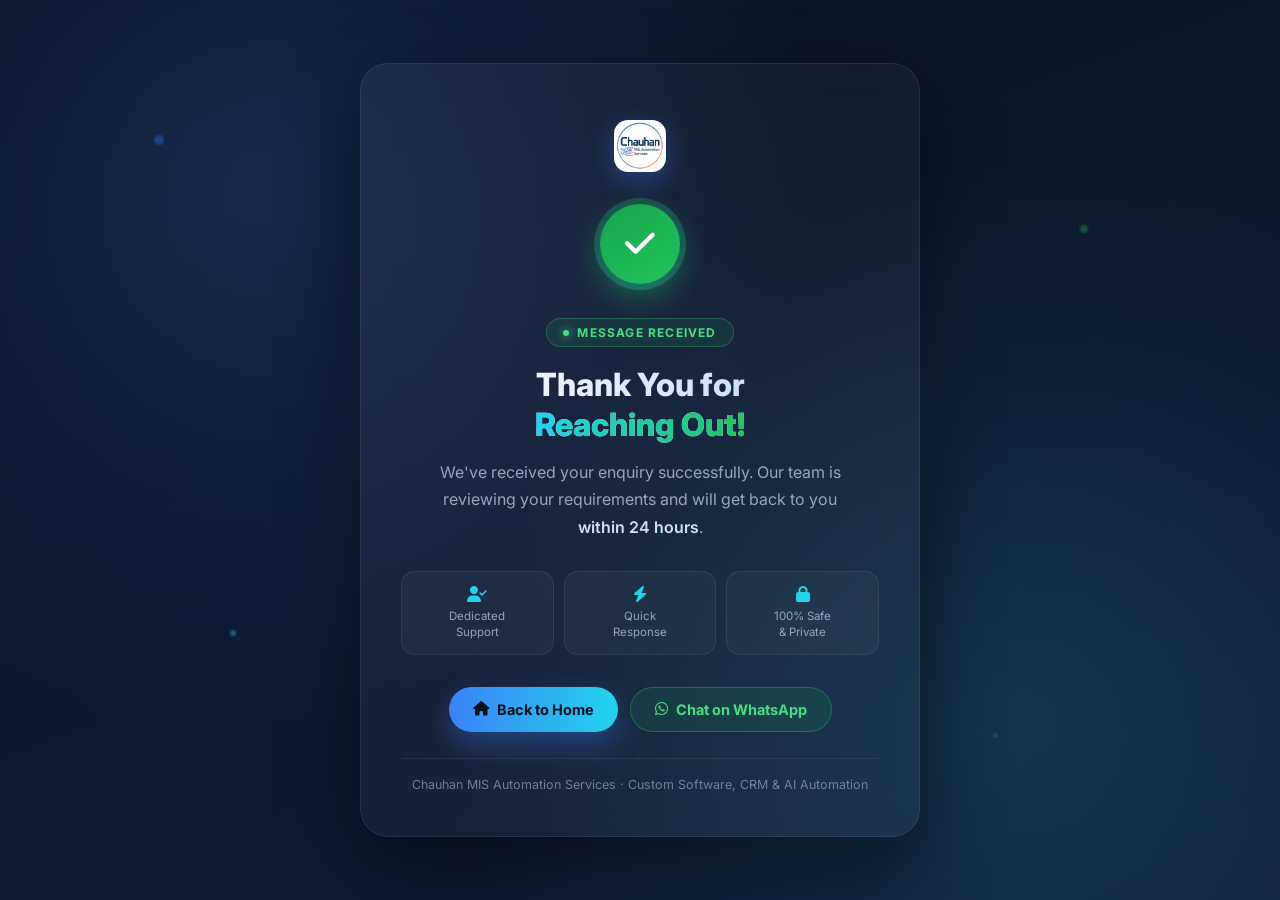
<file: thank-you.html>
<!doctype html>
<html lang="en">
  <head>
    <!-- Google Tag Manager -->
    <script>(function(w,d,s,l,i){w[l]=w[l]||[];w[l].push({'gtm.start':
    new Date().getTime(),event:'gtm.js'});var f=d.getElementsByTagName(s)[0],
    j=d.createElement(s),dl=l!='dataLayer'?'&l='+l:'';j.async=true;j.src=
    'https://www.googletagmanager.com/gtm.js?id='+i+dl;f.parentNode.insertBefore(j,f);
    })(window,document,'script','dataLayer','GTM-P8LDNHGG');</script>
    <!-- End Google Tag Manager -->

    <meta charset="UTF-8" />
    <meta name="viewport" content="width=device-width, initial-scale=1.0" />
    <title>Thank You | Chauhan MIS Automation Services</title>
    <meta name="robots" content="noindex, follow" />
    <link rel="icon" type="image/jpeg" href="image/LOGO.jpeg" />

    <link rel="preconnect" href="https://fonts.googleapis.com" />
    <link rel="preconnect" href="https://fonts.gstatic.com" crossorigin />
    <link
      href="https://fonts.googleapis.com/css2?family=Inter:wght@400;500;600;700;800&display=swap"
      rel="stylesheet"
    />
    <link
      rel="stylesheet"
      href="https://cdnjs.cloudflare.com/ajax/libs/font-awesome/6.5.2/css/all.min.css"
    />

    <style>
      :root {
        --ty-bg-1: #0b1224;
        --ty-bg-2: #0f1b38;
        --ty-blue: #3b82f6;
        --ty-cyan: #22d3ee;
        --ty-green: #22c55e;
        --ty-text: #e6ebf5;
        --ty-muted: #9aa5c0;
      }

      * {
        box-sizing: border-box;
      }

      html,
      body {
        margin: 0;
        padding: 0;
        height: 100%;
        font-family: "Inter", sans-serif;
        background: radial-gradient(
            circle at 20% 20%,
            rgba(59, 130, 246, 0.18),
            transparent 45%
          ),
          radial-gradient(
            circle at 80% 80%,
            rgba(34, 211, 238, 0.14),
            transparent 45%
          ),
          linear-gradient(160deg, var(--ty-bg-1), var(--ty-bg-2));
        color: var(--ty-text);
        overflow-x: hidden;
      }

      .ty-wrap {
        min-height: 100vh;
        display: flex;
        align-items: center;
        justify-content: center;
        padding: 32px 20px;
        position: relative;
      }

      /* subtle floating particles */
      .ty-particle {
        position: absolute;
        border-radius: 50%;
        background: rgba(59, 130, 246, 0.35);
        filter: blur(1px);
        animation: ty-float 9s ease-in-out infinite;
        pointer-events: none;
      }
      .ty-particle:nth-child(1) {
        width: 10px;
        height: 10px;
        top: 15%;
        left: 12%;
        animation-delay: 0s;
      }
      .ty-particle:nth-child(2) {
        width: 6px;
        height: 6px;
        top: 70%;
        left: 18%;
        background: rgba(34, 211, 238, 0.4);
        animation-delay: 1.5s;
      }
      .ty-particle:nth-child(3) {
        width: 8px;
        height: 8px;
        top: 25%;
        right: 15%;
        background: rgba(34, 197, 94, 0.35);
        animation-delay: 3s;
      }
      .ty-particle:nth-child(4) {
        width: 5px;
        height: 5px;
        bottom: 18%;
        right: 22%;
        animation-delay: 4.5s;
      }
      .ty-particle:nth-child(5) {
        width: 7px;
        height: 7px;
        bottom: 30%;
        left: 45%;
        background: rgba(34, 211, 238, 0.3);
        animation-delay: 2s;
      }

      @keyframes ty-float {
        0%,
        100% {
          transform: translateY(0) translateX(0);
          opacity: 0.5;
        }
        50% {
          transform: translateY(-24px) translateX(8px);
          opacity: 1;
        }
      }

      .ty-card {
        position: relative;
        width: 100%;
        max-width: 560px;
        background: rgba(255, 255, 255, 0.04);
        border: 1px solid rgba(255, 255, 255, 0.08);
        border-radius: 28px;
        padding: 56px 40px 44px;
        text-align: center;
        backdrop-filter: blur(18px);
        box-shadow: 0 30px 80px rgba(0, 0, 0, 0.45);
        opacity: 0;
        transform: translateY(24px) scale(0.97);
        animation: ty-card-in 0.7s cubic-bezier(0.22, 1, 0.36, 1) forwards;
      }

      @keyframes ty-card-in {
        to {
          opacity: 1;
          transform: translateY(0) scale(1);
        }
      }

      .ty-logo {
        width: 52px;
        height: 52px;
        border-radius: 14px;
        object-fit: cover;
        margin-bottom: 22px;
        box-shadow: 0 8px 24px rgba(59, 130, 246, 0.35);
      }

      /* success check circle */
      .ty-check-wrap {
        width: 92px;
        height: 92px;
        margin: 0 auto 28px;
        position: relative;
      }

      .ty-check-ring {
        position: absolute;
        inset: 0;
        border-radius: 50%;
        background: conic-gradient(
          from 0deg,
          var(--ty-green),
          var(--ty-cyan),
          var(--ty-green)
        );
        animation: ty-spin 3s linear infinite;
        opacity: 0.25;
      }

      @keyframes ty-spin {
        to {
          transform: rotate(360deg);
        }
      }

      .ty-check-circle {
        position: absolute;
        inset: 6px;
        border-radius: 50%;
        background: linear-gradient(145deg, #16a34a, #22c55e);
        display: flex;
        align-items: center;
        justify-content: center;
        box-shadow: 0 12px 30px rgba(34, 197, 94, 0.45);
        transform: scale(0);
        animation: ty-pop 0.55s cubic-bezier(0.34, 1.56, 0.64, 1) 0.35s forwards;
      }

      @keyframes ty-pop {
        to {
          transform: scale(1);
        }
      }

      .ty-check-circle i {
        font-size: 34px;
        color: #fff;
        opacity: 0;
        animation: ty-fade 0.3s ease 0.75s forwards;
      }

      @keyframes ty-fade {
        to {
          opacity: 1;
        }
      }

      .ty-eyebrow {
        display: inline-flex;
        align-items: center;
        gap: 8px;
        padding: 6px 16px;
        border-radius: 999px;
        background: rgba(34, 197, 94, 0.12);
        border: 1px solid rgba(34, 197, 94, 0.3);
        color: #4ade80;
        font-size: 12px;
        font-weight: 700;
        letter-spacing: 1.2px;
        text-transform: uppercase;
        margin-bottom: 18px;
      }

      .ty-eyebrow span.dot {
        width: 6px;
        height: 6px;
        border-radius: 50%;
        background: #4ade80;
        box-shadow: 0 0 8px #4ade80;
      }

      .ty-title {
        font-size: 32px;
        font-weight: 800;
        margin: 0 0 14px;
        line-height: 1.25;
        background: linear-gradient(90deg, #ffffff, #bcd4ff);
        -webkit-background-clip: text;
        background-clip: text;
        color: transparent;
      }

      .ty-title span {
        background: linear-gradient(90deg, var(--ty-cyan), var(--ty-green));
        -webkit-background-clip: text;
        background-clip: text;
        color: transparent;
      }

      .ty-sub {
        font-size: 16px;
        line-height: 1.7;
        color: var(--ty-muted);
        max-width: 420px;
        margin: 0 auto 30px;
      }

      .ty-sub strong {
        color: #cfe0ff;
        font-weight: 600;
      }

      .ty-info-grid {
        display: grid;
        grid-template-columns: repeat(3, 1fr);
        gap: 10px;
        margin-bottom: 32px;
      }

      .ty-info-item {
        background: rgba(255, 255, 255, 0.04);
        border: 1px solid rgba(255, 255, 255, 0.07);
        border-radius: 14px;
        padding: 14px 8px;
      }

      .ty-info-item i {
        font-size: 16px;
        color: var(--ty-cyan);
        margin-bottom: 6px;
        display: block;
      }

      .ty-info-item span {
        display: block;
        font-size: 11.5px;
        color: var(--ty-muted);
        line-height: 1.4;
      }

      .ty-buttons {
        display: flex;
        flex-wrap: wrap;
        gap: 12px;
        justify-content: center;
        margin-bottom: 26px;
      }

      .ty-btn {
        display: inline-flex;
        align-items: center;
        gap: 8px;
        padding: 13px 24px;
        border-radius: 999px;
        font-size: 14.5px;
        font-weight: 700;
        text-decoration: none;
        transition: transform 0.25s ease, box-shadow 0.25s ease;
        border: none;
        cursor: pointer;
      }

      .ty-btn-primary {
        background: linear-gradient(90deg, var(--ty-blue), var(--ty-cyan));
        color: #061021;
        box-shadow: 0 12px 28px rgba(59, 130, 246, 0.35);
      }

      .ty-btn-whatsapp {
        background: rgba(34, 197, 94, 0.12);
        border: 1px solid rgba(34, 197, 94, 0.35);
        color: #4ade80;
      }

      .ty-btn:hover {
        transform: translateY(-2px);
      }

      .ty-btn-primary:hover {
        box-shadow: 0 16px 34px rgba(59, 130, 246, 0.45);
      }

      .ty-footer-note {
        font-size: 12.5px;
        color: rgba(154, 165, 192, 0.7);
        border-top: 1px solid rgba(255, 255, 255, 0.07);
        padding-top: 18px;
      }

      @media (max-width: 480px) {
        .ty-card {
          padding: 44px 22px 32px;
          border-radius: 22px;
        }
        .ty-title {
          font-size: 26px;
        }
        .ty-info-grid {
          grid-template-columns: repeat(3, 1fr);
        }
        .ty-btn {
          width: 100%;
          justify-content: center;
        }
        .ty-buttons {
          flex-direction: column;
        }
      }
    </style>
  </head>
  <body>
    <!-- Google Tag Manager (noscript) -->
    <noscript><iframe src="https://www.googletagmanager.com/ns.html?id=GTM-P8LDNHGG"
      height="0" width="0" style="display:none;visibility:hidden"></iframe></noscript>
    <!-- End Google Tag Manager (noscript) -->

    <div class="ty-wrap">
      <span class="ty-particle"></span>
      <span class="ty-particle"></span>
      <span class="ty-particle"></span>
      <span class="ty-particle"></span>
      <span class="ty-particle"></span>

      <div class="ty-card">
        <img src="image/LOGO.jpeg" alt="Chauhan MIS" class="ty-logo" />

        <div class="ty-check-wrap">
          <div class="ty-check-ring"></div>
          <div class="ty-check-circle">
            <i class="fa-solid fa-check"></i>
          </div>
        </div>

        <div class="ty-eyebrow"><span class="dot"></span> Message Received</div>

        <h1 class="ty-title">Thank You for<br /><span>Reaching Out!</span></h1>

        <p class="ty-sub">
          We've received your enquiry successfully. Our team is reviewing your
          requirements and will get back to you <strong>within 24 hours</strong>.
        </p>

        <div class="ty-info-grid">
          <div class="ty-info-item">
            <i class="fa-solid fa-user-check"></i>
            <span>Dedicated<br />Support</span>
          </div>
          <div class="ty-info-item">
            <i class="fa-solid fa-bolt"></i>
            <span>Quick<br />Response</span>
          </div>
          <div class="ty-info-item">
            <i class="fa-solid fa-lock"></i>
            <span>100% Safe<br />&amp; Private</span>
          </div>
        </div>

        <div class="ty-buttons">
          <a href="/" class="ty-btn ty-btn-primary">
            <i class="fa-solid fa-house"></i> Back to Home
          </a>
          <a
            href="https://wa.me/918860145117"
            target="_blank"
            rel="noopener"
            class="ty-btn ty-btn-whatsapp"
          >
            <i class="fa-brands fa-whatsapp"></i> Chat on WhatsApp
          </a>
        </div>

        <div class="ty-footer-note">
          Chauhan MIS Automation Services &middot; Custom Software, CRM &amp; AI
          Automation
        </div>
      </div>
    </div>
  </body>
</html>
</file>
<file: style.css>
/* =========================================================
   Chauhan MIS Automation Service — Website Development LP
   Palette comes from the brand logo: navy ink, blue, sky, orange.
   ========================================================= */

:root {
  --paper: #f4f7fc;
  --white: #ffffff;
  --ink: #0a2347;
  --muted: #53647f;
  --line: #dae3f0;
  --blue: #1565ff;
  --blue-d: #0e4acc;
  --sky: #2ba8e6;
  --orange: #ff7a3d;
  --night: #071428;
  --night-2: #0d2142;
  --green: #128c4a;
  --radius: 18px;
  --font-d: "Bricolage Grotesque", "Segoe UI", system-ui, -apple-system, sans-serif;
  --font-b: "Figtree", "Segoe UI", system-ui, -apple-system, sans-serif;
  --ease: cubic-bezier(0.2, 0.8, 0.2, 1);
}

*,
*::before,
*::after {
  box-sizing: border-box;
}
html {
  scroll-behavior: smooth;
  scroll-padding-top: 84px;
  -webkit-text-size-adjust: 100%;
}
body {
  margin: 0;
  font-family: var(--font-b);
  font-size: 1.0625rem;
  line-height: 1.6;
  color: var(--ink);
  background: var(--paper);
  overflow-x: hidden;
}
img,
svg {
  max-width: 100%;
  display: block;
}
a {
  color: inherit;
  text-decoration: none;
}
button {
  font: inherit;
  color: inherit;
  cursor: pointer;
}
ul,
ol {
  margin: 0;
  padding: 0;
  list-style: none;
}
h1,
h2,
h3,
p {
  margin: 0;
}
:focus-visible {
  outline: 3px solid var(--orange);
  outline-offset: 3px;
  border-radius: 6px;
}
.wrap {
  width: min(1180px, 100% - 40px);
  margin-inline: auto;
}
.sr-only {
  position: absolute;
  width: 1px;
  height: 1px;
  overflow: hidden;
  clip: rect(0 0 0 0);
  white-space: nowrap;
}

/* ---------- Buttons ---------- */
.btn {
  display: inline-flex;
  align-items: center;
  justify-content: center;
  gap: 10px;
  padding: 14px 24px;
  border-radius: 999px;
  border: 1.5px solid transparent;
  font-weight: 700;
  font-size: 1rem;
  line-height: 1.1;
  white-space: nowrap;
  transition: transform 0.25s var(--ease), box-shadow 0.25s var(--ease),
    background 0.25s, color 0.25s, border-color 0.25s;
}
.btn svg {
  width: 20px;
  height: 20px;
  flex: none;
}
.btn:hover {
  transform: translateY(-2px);
}
.btn-primary {
  background: var(--blue);
  color: #fff;
  box-shadow: 0 12px 28px -12px rgba(21, 101, 255, 0.7);
}
.btn-primary:hover {
  background: var(--blue-d);
}
.btn-wa {
  background: var(--green);
  color: #fff;
  box-shadow: 0 12px 28px -14px rgba(18, 140, 74, 0.8);
}
.btn-orange {
  background: var(--orange);
  color: var(--ink);
  box-shadow: 0 12px 28px -12px rgba(255, 122, 61, 0.8);
}
.btn-orange:hover {
  background: #ff8e58;
}
.btn-ghost {
  background: transparent;
  border-color: var(--line);
  color: var(--ink);
}
.btn-ghost:hover {
  border-color: var(--ink);
}
.btn-light {
  background: transparent;
  border-color: rgba(255, 255, 255, 0.35);
  color: #fff;
}
.btn-light:hover {
  border-color: #fff;
  background: rgba(255, 255, 255, 0.08);
}
.btn-lg {
  padding: 17px 30px;
  font-size: 1.05rem;
}

/* ---------- Scroll progress ---------- */
.progress {
  position: fixed;
  inset: 0 0 auto 0;
  height: 3px;
  z-index: 100;
  transform-origin: left;
  transform: scaleX(0);
  background: linear-gradient(90deg, var(--blue), var(--sky), var(--orange));
}

/* ---------- Header ---------- */
.site-header {
  position: fixed;
  inset: 0 0 auto 0;
  z-index: 90;
  padding: 14px 0;
  transition: background 0.3s, box-shadow 0.3s, padding 0.3s;
}
.site-header.scrolled {
  background: rgba(244, 247, 252, 0.88);
  backdrop-filter: blur(14px);
  -webkit-backdrop-filter: blur(14px);
  box-shadow: 0 1px 0 var(--line);
  padding: 9px 0;
}
.header-in {
  display: flex;
  align-items: center;
  gap: 28px;
}
.brand {
  display: flex;
  align-items: center;
  gap: 12px;
  margin-right: auto;
}
.brand img {
  width: 46px;
  height: 46px;
  border-radius: 50%;
  box-shadow: 0 0 0 1px var(--line);
}
.brand span {
  white-space: nowrap;
  font-family: var(--font-d);
  font-weight: 800;
  font-size: 1.15rem;
  line-height: 1.1;
  letter-spacing: -0.01em;
}
.brand small {
  display: block;
  font-family: var(--font-b);
  font-weight: 500;
  font-size: 0.78rem;
  color: var(--muted);
  letter-spacing: 0;
}
.nav {
  display: flex;
  gap: 6px;
}
.nav a {
  white-space: nowrap;
  padding: 9px 14px;
  border-radius: 999px;
  font-weight: 600;
  font-size: 0.97rem;
  color: var(--muted);
  transition: color 0.2s, background 0.2s;
}
.nav a:hover {
  color: var(--ink);
  background: rgba(10, 35, 71, 0.06);
}
.header-cta {
  display: flex;
  gap: 10px;
}
.header-cta .btn {
  padding: 11px 20px;
  font-size: 0.95rem;
}
.burger {
  display: none;
  width: 46px;
  height: 46px;
  border-radius: 14px;
  border: 1.5px solid var(--line);
  background: var(--white);
  align-items: center;
  justify-content: center;
}
.burger span,
.burger span::before,
.burger span::after {
  display: block;
  width: 20px;
  height: 2px;
  background: var(--ink);
  border-radius: 2px;
  transition: transform 0.3s var(--ease), background 0.2s;
}
.burger span {
  position: relative;
}
.burger span::before,
.burger span::after {
  content: "";
  position: absolute;
  left: 0;
}
.burger span::before {
  top: -6px;
}
.burger span::after {
  top: 6px;
}
.burger[aria-expanded="true"] span {
  background: transparent;
}
.burger[aria-expanded="true"] span::before {
  transform: translateY(6px) rotate(45deg);
}
.burger[aria-expanded="true"] span::after {
  transform: translateY(-6px) rotate(-45deg);
}

/* ---------- Hero ---------- */
.hero {
  position: relative;
  padding: 150px 0 90px;
  overflow: hidden;
  background:
    radial-gradient(60% 50% at 88% 12%, rgba(43, 168, 230, 0.22), transparent 70%),
    radial-gradient(45% 45% at 4% 90%, rgba(255, 122, 61, 0.14), transparent 70%),
    var(--paper);
}
.hero::before {
  content: "";
  position: absolute;
  inset: 0;
  background-image: radial-gradient(rgba(10, 35, 71, 0.13) 1px, transparent 1.2px);
  background-size: 26px 26px;
  mask-image: linear-gradient(180deg, #000 0%, transparent 78%);
  -webkit-mask-image: linear-gradient(180deg, #000 0%, transparent 78%);
  pointer-events: none;
}
.hero-grid {
  position: relative;
  display: grid;
  grid-template-columns: 1.02fr 1fr;
  gap: 48px;
  align-items: center;
}
.pill {
  display: inline-flex;
  align-items: center;
  gap: 10px;
  padding: 8px 16px 8px 12px;
  border-radius: 999px;
  background: var(--white);
  border: 1px solid var(--line);
  font-weight: 700;
  font-size: 0.92rem;
  color: var(--ink);
  box-shadow: 0 6px 18px -10px rgba(10, 35, 71, 0.35);
}
.pill .dot {
  width: 9px;
  height: 9px;
  border-radius: 50%;
  background: var(--green);
  box-shadow: 0 0 0 0 rgba(18, 140, 74, 0.5);
  animation: pulse 2.2s infinite;
}
@keyframes pulse {
  70% {
    box-shadow: 0 0 0 10px rgba(18, 140, 74, 0);
  }
  100% {
    box-shadow: 0 0 0 0 rgba(18, 140, 74, 0);
  }
}
.hero h1 {
  margin-top: 22px;
  font-family: var(--font-d);
  font-weight: 800;
  font-size: clamp(2.4rem, 4.9vw, 4.3rem);
  line-height: 1.02;
  letter-spacing: -0.035em;
}
.hero h1 .grow {
  display: block;
  background: linear-gradient(95deg, var(--blue) 10%, var(--sky) 90%);
  -webkit-background-clip: text;
  background-clip: text;
  color: transparent;
}
.lead {
  margin-top: 24px;
  max-width: 34em;
  font-size: 1.15rem;
  color: var(--muted);
}
.hero-actions {
  margin-top: 32px;
  display: flex;
  flex-wrap: wrap;
  gap: 14px;
}
.hero-points {
  margin-top: 34px;
  display: flex;
  flex-wrap: wrap;
  gap: 10px 26px;
  font-weight: 600;
}
.hero-points li {
  display: flex;
  align-items: center;
  gap: 8px;
}
.hero-points svg {
  width: 20px;
  height: 20px;
  color: var(--blue);
}

/* Hero visual — a website that builds itself */
.stage {
  position: relative;
  perspective: 1400px;
  padding: 10px 0 30px;
  --rx: 0deg;
  --ry: 0deg;
}
.browser {
  position: relative;
  border-radius: 18px;
  background: var(--white);
  border: 1px solid var(--line);
  box-shadow: 0 50px 90px -40px rgba(10, 35, 71, 0.55), 0 8px 24px -10px rgba(10, 35, 71, 0.18);
  transform: rotateX(var(--rx)) rotateY(var(--ry));
  transition: transform 0.25s ease-out;
  overflow: hidden;
  animation: rise 0.9s var(--ease) both;
}
@keyframes rise {
  from {
    opacity: 0;
    transform: translateY(34px) scale(0.97);
  }
}
.b-bar {
  display: flex;
  align-items: center;
  gap: 8px;
  padding: 13px 16px;
  background: #eef3fa;
  border-bottom: 1px solid var(--line);
}
.b-bar i {
  width: 11px;
  height: 11px;
  border-radius: 50%;
  background: #ff5f57;
}
.b-bar i:nth-child(2) {
  background: #febc2e;
}
.b-bar i:nth-child(3) {
  background: #28c840;
}
.b-url {
  flex: 1;
  margin-left: 10px;
  display: flex;
  align-items: center;
  gap: 8px;
  height: 30px;
  padding: 0 14px;
  border-radius: 999px;
  background: var(--white);
  border: 1px solid var(--line);
  font-size: 0.86rem;
  font-weight: 600;
  color: var(--muted);
  overflow: hidden;
  white-space: nowrap;
}
.b-url svg {
  width: 13px;
  height: 13px;
  color: var(--green);
  flex: none;
}
.caret {
  width: 2px;
  height: 14px;
  background: var(--blue);
  animation: blink 0.9s steps(1) infinite;
}
@keyframes blink {
  50% {
    opacity: 0;
  }
}
.b-screen {
  position: relative;
  padding: 18px 20px 26px;
  min-height: 330px;
  background: linear-gradient(180deg, #fff, #f7faff);
}
/* build-in animation */
.a {
  animation: build 0.7s var(--ease) both;
  animation-delay: var(--d, 0s);
}
@keyframes build {
  from {
    opacity: 0;
    transform: translateY(14px) scale(0.96);
  }
}
@keyframes stretch {
  from {
    transform: scaleX(0);
  }
}
.s-nav {
  display: flex;
  align-items: center;
  gap: 14px;
}
.s-logo {
  width: 26px;
  height: 26px;
  border-radius: 8px;
  background: linear-gradient(135deg, var(--blue), var(--sky));
}
.s-links {
  display: flex;
  gap: 10px;
  margin-right: auto;
  margin-left: 8px;
}
.s-links u {
  width: 38px;
  height: 7px;
  border-radius: 4px;
  background: #d6e0ef;
}
.s-btn {
  width: 62px;
  height: 22px;
  border-radius: 999px;
  background: var(--ink);
}
.s-hero {
  margin-top: 22px;
  display: grid;
  grid-template-columns: 1.1fr 1fr;
  gap: 18px;
  align-items: center;
}
.s-text em {
  display: block;
  height: 14px;
  border-radius: 7px;
  background: var(--ink);
  margin-bottom: 9px;
  transform-origin: left;
  animation: stretch 0.8s var(--ease) both;
}
.s-text em.l1 {
  width: 92%;
  animation-delay: 1s;
}
.s-text em.l2 {
  width: 70%;
  animation-delay: 1.2s;
  background: linear-gradient(90deg, var(--blue), var(--sky));
}
.s-text em.l3 {
  width: 84%;
  height: 7px;
  background: #cfdaea;
  margin-top: 16px;
  animation-delay: 1.4s;
}
.s-text em.l4 {
  width: 60%;
  height: 7px;
  background: #cfdaea;
  animation-delay: 1.5s;
}
.s-cta {
  display: block;
  margin-top: 18px;
  width: 104px;
  height: 30px;
  border-radius: 999px;
  background: var(--orange);
}
.s-media {
  position: relative;
  height: 142px;
  border-radius: 14px;
  background: linear-gradient(140deg, #dce9ff, #bfdcf6);
  overflow: hidden;
}
.s-media span {
  position: absolute;
  border-radius: 50%;
}
.s-media .m1 {
  width: 90px;
  height: 90px;
  right: -22px;
  top: -20px;
  background: rgba(255, 122, 61, 0.85);
}
.s-media .m2 {
  width: 64px;
  height: 64px;
  left: 18px;
  bottom: -18px;
  background: rgba(21, 101, 255, 0.85);
}
.s-media .m3 {
  width: 34px;
  height: 34px;
  left: 56%;
  top: 46%;
  background: #fff;
}
.s-cards {
  margin-top: 22px;
  display: grid;
  grid-template-columns: repeat(3, 1fr);
  gap: 12px;
}
.s-cards div {
  height: 64px;
  border-radius: 12px;
  background: var(--white);
  border: 1px solid var(--line);
  position: relative;
}
.s-cards div::before {
  content: "";
  position: absolute;
  left: 12px;
  top: 12px;
  width: 22px;
  height: 22px;
  border-radius: 7px;
  background: #dce9ff;
}
.s-cards div::after {
  content: "";
  position: absolute;
  left: 12px;
  right: 24px;
  bottom: 12px;
  height: 7px;
  border-radius: 4px;
  background: #d6e0ef;
}
.s-cards div:nth-child(2)::before {
  background: #ffe1d2;
}
.s-wa {
  position: absolute;
  right: 18px;
  bottom: 16px;
  width: 42px;
  height: 42px;
  border-radius: 50%;
  background: var(--green);
  display: grid;
  place-items: center;
  color: #fff;
  box-shadow: 0 10px 22px -8px rgba(18, 140, 74, 0.8);
}
.s-wa svg {
  width: 22px;
  height: 22px;
}
.b-status {
  position: absolute;
  left: 16px;
  bottom: 16px;
  display: grid;
  padding: 8px 14px;
  border-radius: 999px;
  background: var(--ink);
  color: #fff;
  font-size: 0.82rem;
  font-weight: 700;
  box-shadow: 0 14px 28px -12px rgba(10, 35, 71, 0.7);
}
.b-status > span {
  grid-area: 1 / 1;
  display: flex;
  align-items: center;
  gap: 8px;
}
.b-status .building {
  animation: fade-out 0.4s 3.5s both;
}
.b-status .live {
  opacity: 0;
  animation: fade-in 0.5s 3.8s both;
}
@keyframes fade-out {
  to {
    opacity: 0;
    transform: translateY(-6px);
  }
}
@keyframes fade-in {
  from {
    opacity: 0;
    transform: translateY(6px);
  }
  to {
    opacity: 1;
    transform: none;
  }
}
.spin {
  width: 12px;
  height: 12px;
  border-radius: 50%;
  border: 2px solid rgba(255, 255, 255, 0.3);
  border-top-color: #fff;
  animation: spin 0.8s linear infinite;
}
@keyframes spin {
  to {
    transform: rotate(360deg);
  }
}
.live i {
  width: 9px;
  height: 9px;
  border-radius: 50%;
  background: #35d07f;
}
/* the phone — proof it is responsive */
.phone {
  position: absolute;
  right: -14px;
  bottom: -6px;
  width: 128px;
  padding: 7px;
  border-radius: 24px;
  background: var(--ink);
  box-shadow: 0 30px 50px -20px rgba(10, 35, 71, 0.7);
  animation: phone-in 0.9s 4.3s cubic-bezier(0.34, 1.4, 0.5, 1) both;
}
@keyframes phone-in {
  from {
    opacity: 0;
    transform: translateY(70px) rotate(6deg);
  }
}
.phone-screen {
  border-radius: 18px;
  background: linear-gradient(180deg, #fff, #f1f6ff);
  padding: 12px 10px 14px;
  height: 214px;
  overflow: hidden;
}
.phone-screen .pn {
  display: flex;
  justify-content: space-between;
  align-items: center;
}
.phone-screen .pn b {
  width: 16px;
  height: 16px;
  border-radius: 5px;
  background: linear-gradient(135deg, var(--blue), var(--sky));
}
.phone-screen .pn u {
  width: 18px;
  height: 2px;
  background: var(--ink);
  box-shadow: 0 5px 0 var(--ink);
}
.phone-screen em {
  display: block;
  height: 8px;
  border-radius: 4px;
  background: var(--ink);
  margin-top: 12px;
  width: 90%;
}
.phone-screen em + em {
  background: linear-gradient(90deg, var(--blue), var(--sky));
  width: 62%;
  margin-top: 6px;
}
.phone-screen .pm {
  margin-top: 12px;
  height: 50px;
  border-radius: 10px;
  background: linear-gradient(140deg, #dce9ff, #bfdcf6);
}
.phone-screen .pb {
  margin-top: 12px;
  width: 56px;
  height: 18px;
  border-radius: 999px;
  background: var(--orange);
}
.phone-screen .pc {
  margin-top: 10px;
  height: 30px;
  border-radius: 8px;
  background: #fff;
  border: 1px solid var(--line);
}
/* tech chips */
.chip {
  position: absolute;
  display: flex;
  align-items: center;
  gap: 8px;
  padding: 9px 15px 9px 11px;
  border-radius: 999px;
  background: var(--white);
  border: 1px solid var(--line);
  font-weight: 700;
  font-size: 0.9rem;
  box-shadow: 0 16px 30px -16px rgba(10, 35, 71, 0.5);
  animation: bob 6s ease-in-out infinite, fade-in 0.6s both;
}
.chip svg {
  width: 22px;
  height: 22px;
}
.chip.c1 {
  left: -34px;
  top: 190px;
  animation-delay: 0s, 2.4s;
}
.chip.c2 {
  right: -10px;
  top: -6px;
  animation-delay: -2s, 2.7s;
}
.chip.c3 {
  left: 8%;
  bottom: -10px;
  animation-delay: -4s, 3s;
}
@keyframes bob {
  50% {
    translate: 0 -9px;
  }
}
.tag {
  position: absolute;
  left: -46px;
  top: -58px;
  z-index: 3;
  width: 112px;
  height: 112px;
  border-radius: 50%;
  background: var(--orange);
  color: var(--ink);
  display: grid;
  place-content: center;
  text-align: center;
  line-height: 1.1;
  font-weight: 700;
  font-size: 0.8rem;
  rotate: -12deg;
  box-shadow: 0 22px 34px -16px rgba(255, 122, 61, 0.9);
  animation: stamp 0.7s 4.9s cubic-bezier(0.34, 1.6, 0.5, 1) both;
}
.tag b {
  display: block;
  font-family: var(--font-d);
  font-size: 1.45rem;
  letter-spacing: -0.02em;
}
@keyframes stamp {
  from {
    opacity: 0;
    scale: 2;
    rotate: 14deg;
  }
}

/* ---------- Section frame ---------- */
section {
  position: relative;
}
.sec {
  padding: clamp(68px, 9vw, 120px) 0;
}
.sec-head {
  max-width: 720px;
  margin-bottom: clamp(34px, 5vw, 56px);
}
.sec-head h2,
.h2 {
  font-family: var(--font-d);
  font-weight: 800;
  font-size: clamp(2rem, 4vw, 3.2rem);
  line-height: 1.06;
  letter-spacing: -0.03em;
}
.sec-head p {
  margin-top: 16px;
  color: var(--muted);
  font-size: 1.1rem;
  max-width: 36em;
}
.on-dark .sec-head p {
  color: #a9b9d4;
}

/* ---------- Services picker ---------- */
.picker {
  display: grid;
  grid-template-columns: minmax(300px, 390px) 1fr;
  gap: 28px;
  align-items: start;
}
.p-list {
  display: flex;
  flex-direction: column;
  gap: 8px;
}
.p-tab {
  position: relative;
  display: grid;
  grid-template-columns: 46px 1fr auto;
  align-items: center;
  gap: 14px;
  width: 100%;
  text-align: left;
  padding: 14px 18px 14px 14px;
  border-radius: 16px;
  border: 1.5px solid transparent;
  background: transparent;
  transition: background 0.25s, border-color 0.25s, box-shadow 0.25s, transform 0.25s var(--ease);
}
.p-tab:hover {
  background: rgba(255, 255, 255, 0.7);
}
.p-tab .ic {
  width: 46px;
  height: 46px;
  border-radius: 14px;
  display: grid;
  place-items: center;
  background: #e6eefb;
  color: var(--blue);
  transition: background 0.25s, color 0.25s;
}
.p-tab .ic svg {
  width: 24px;
  height: 24px;
}
.p-tab .nm {
  font-weight: 700;
  line-height: 1.25;
}
.p-tab .pr {
  font-family: var(--font-d);
  font-weight: 800;
  font-size: 1.1rem;
  letter-spacing: -0.01em;
  text-align: right;
  line-height: 1.1;
}
.p-tab .pr small {
  display: block;
  font-family: var(--font-b);
  font-weight: 500;
  font-size: 0.72rem;
  color: var(--muted);
}
.p-tab[aria-selected="true"] {
  background: var(--white);
  border-color: var(--line);
  box-shadow: 0 18px 36px -22px rgba(10, 35, 71, 0.45);
  transform: translateX(6px);
}
.p-tab[aria-selected="true"] .ic {
  background: var(--blue);
  color: #fff;
}
.p-tab[aria-selected="true"]::before {
  content: "";
  position: absolute;
  left: -1.5px;
  top: 18px;
  bottom: 18px;
  width: 4px;
  border-radius: 4px;
  background: var(--orange);
}
.p-panels {
  position: relative;
}
.p-panel {
  display: none;
  position: relative;
  overflow: hidden;
  padding: clamp(26px, 3.6vw, 44px);
  border-radius: 26px;
  color: #fff;
  background:
    radial-gradient(60% 70% at 100% 0%, rgba(43, 168, 230, 0.35), transparent 70%),
    radial-gradient(50% 60% at 0% 100%, rgba(255, 122, 61, 0.2), transparent 70%),
    var(--night);
  box-shadow: 0 40px 70px -40px rgba(7, 20, 40, 0.8);
}
.p-panel.is-active {
  display: block;
  animation: panel-in 0.55s var(--ease) both;
}
@keyframes panel-in {
  from {
    opacity: 0;
    transform: translateY(16px);
  }
}
.pp-head {
  display: flex;
  justify-content: space-between;
  gap: 24px;
  align-items: flex-start;
  padding-bottom: 26px;
  border-bottom: 1px solid rgba(255, 255, 255, 0.12);
}
.pp-head h3 {
  font-family: var(--font-d);
  font-weight: 800;
  font-size: clamp(1.5rem, 2.6vw, 2.1rem);
  line-height: 1.1;
  letter-spacing: -0.02em;
}
.pp-head p {
  margin-top: 10px;
  color: #b3c2dc;
  max-width: 31em;
}
.pp-price {
  text-align: right;
  flex: none;
}
.pp-price small {
  display: block;
  font-size: 0.82rem;
  color: #9fb1cf;
}
.pp-price strong {
  display: block;
  font-family: var(--font-d);
  font-weight: 800;
  font-size: clamp(2rem, 3.6vw, 3rem);
  line-height: 1.05;
  letter-spacing: -0.03em;
  color: var(--orange);
  white-space: nowrap;
}
.pp-label {
  margin-top: 26px;
  font-weight: 700;
  color: #c9d6ec;
}
.pp-list {
  margin-top: 14px;
  display: grid;
  grid-template-columns: repeat(2, 1fr);
  gap: 12px 28px;
}
.pp-list li {
  display: flex;
  gap: 11px;
  align-items: flex-start;
  line-height: 1.4;
  animation: build 0.5s var(--ease) both;
  animation-delay: calc(var(--i) * 45ms + 120ms);
}
.pp-list svg {
  flex: none;
  width: 20px;
  height: 20px;
  margin-top: 1px;
  color: #35d07f;
}
.pp-ideal {
  margin-top: 24px;
  padding: 14px 18px;
  border-radius: 14px;
  background: rgba(255, 255, 255, 0.07);
  color: #d4e0f4;
  font-size: 0.98rem;
}
.pp-ideal b {
  color: #fff;
}
.pp-scope {
  margin-top: 18px;
  color: #ffb995;
  font-weight: 600;
  font-size: 0.97rem;
}
.pp-cta {
  margin-top: 28px;
  display: flex;
  flex-wrap: wrap;
  gap: 12px;
}
.note {
  margin-top: 26px;
  display: flex;
  gap: 12px;
  align-items: flex-start;
  padding: 16px 20px;
  border-radius: 14px;
  background: #fff6ef;
  border: 1px solid #ffd9c3;
  color: #6b3a1c;
  font-size: 0.97rem;
}
.note svg {
  flex: none;
  width: 22px;
  height: 22px;
  color: var(--orange);
  margin-top: 1px;
}

/* ---------- What you get ---------- */
.get {
  background: var(--white);
}
.get-grid {
  display: grid;
  grid-template-columns: 0.8fr 1.2fr;
  gap: clamp(30px, 6vw, 80px);
  align-items: start;
}
.get-grid .sec-head {
  position: sticky;
  top: 110px;
  margin-bottom: 0;
}
.get-list {
  display: grid;
  grid-template-columns: repeat(2, 1fr);
  column-gap: 34px;
}
.get-list li {
  display: flex;
  align-items: center;
  gap: 14px;
  padding: 17px 0;
  border-bottom: 1px solid var(--line);
  font-weight: 600;
  transition: padding-left 0.3s var(--ease), color 0.3s;
}
.get-list li:hover {
  padding-left: 8px;
  color: var(--blue);
}
.get-list .tick {
  flex: none;
  width: 28px;
  height: 28px;
  border-radius: 50%;
  display: grid;
  place-items: center;
  background: #e5efff;
  color: var(--blue);
}
.get-list .tick svg {
  width: 15px;
  height: 15px;
}

/* ---------- Process ---------- */
.process {
  background: var(--night);
  color: #fff;
  overflow: hidden;
}
.process::before {
  content: "";
  position: absolute;
  inset: 0;
  background:
    radial-gradient(40% 50% at 10% 0%, rgba(21, 101, 255, 0.28), transparent 70%),
    radial-gradient(40% 50% at 100% 100%, rgba(255, 122, 61, 0.16), transparent 70%);
  pointer-events: none;
}
.steps {
  position: relative;
  display: grid;
  grid-template-columns: repeat(5, 1fr);
  gap: 22px;
}
.steps::before,
.steps::after {
  content: "";
  position: absolute;
  top: 29px;
  left: 29px;
  right: calc(20% - 29px);
  height: 3px;
  border-radius: 3px;
}
.steps::before {
  background: rgba(255, 255, 255, 0.14);
}
.steps::after {
  background: linear-gradient(90deg, var(--blue), var(--sky), var(--orange));
  transform-origin: left;
  transform: scaleX(0);
  transition: transform 2.4s 0.2s var(--ease);
}
.steps.in::after {
  transform: scaleX(1);
}
.step .node {
  position: relative;
  z-index: 1;
  width: 60px;
  height: 60px;
  border-radius: 50%;
  display: grid;
  place-items: center;
  font-family: var(--font-d);
  font-weight: 800;
  font-size: 1.3rem;
  background: var(--night-2);
  border: 2px solid rgba(255, 255, 255, 0.18);
  color: #9fb1cf;
  transition: background 0.5s, color 0.5s, border-color 0.5s, box-shadow 0.5s;
  transition-delay: calc(var(--k) * 0.45s);
}
.steps.in .node {
  background: var(--blue);
  border-color: #6aa1ff;
  color: #fff;
  box-shadow: 0 0 0 7px rgba(21, 101, 255, 0.2);
}
.steps.in .step:last-child .node {
  background: var(--orange);
  border-color: #ffb28a;
  color: var(--ink);
  box-shadow: 0 0 0 7px rgba(255, 122, 61, 0.22);
}
.step h3 {
  margin-top: 22px;
  font-family: var(--font-d);
  font-weight: 800;
  font-size: 1.35rem;
  letter-spacing: -0.015em;
}
.step p {
  margin-top: 8px;
  color: #a9b9d4;
  font-size: 0.99rem;
  line-height: 1.55;
}

/* ---------- Why us ---------- */
.why-eq {
  display: grid;
  grid-template-columns: 1fr auto 1fr auto 1fr auto 1.25fr;
  gap: 14px;
  align-items: stretch;
}
.eq-op {
  align-self: center;
  font-family: var(--font-d);
  font-weight: 800;
  font-size: 2.2rem;
  color: var(--orange);
}
.eq-box {
  padding: 26px 24px;
  border-radius: 20px;
  background: var(--white);
  border: 1px solid var(--line);
}
.eq-box .ic {
  width: 48px;
  height: 48px;
  border-radius: 14px;
  display: grid;
  place-items: center;
  background: #e6eefb;
  color: var(--blue);
}
.eq-box .ic svg {
  width: 25px;
  height: 25px;
}
.eq-box h3 {
  margin-top: 18px;
  font-family: var(--font-d);
  font-weight: 800;
  font-size: 1.25rem;
  letter-spacing: -0.015em;
}
.eq-box p {
  margin-top: 6px;
  color: var(--muted);
  font-size: 0.98rem;
  line-height: 1.5;
}
.eq-result {
  padding: 26px 24px;
  border-radius: 20px;
  color: #fff;
  background: linear-gradient(145deg, var(--blue), #0b3fb8);
  box-shadow: 0 30px 50px -28px rgba(21, 101, 255, 0.85);
}
.eq-result h3 {
  font-family: var(--font-d);
  font-weight: 800;
  font-size: 1.45rem;
  line-height: 1.15;
  letter-spacing: -0.02em;
}
.eq-result p {
  margin-top: 10px;
  color: #d3e2ff;
  font-size: 0.98rem;
  line-height: 1.5;
}
.techbar {
  margin-top: 40px;
  padding: 26px 30px;
  border-radius: 22px;
  background: var(--white);
  border: 1px solid var(--line);
  display: flex;
  flex-wrap: wrap;
  gap: 18px 36px;
  align-items: center;
  justify-content: space-between;
}
.techbar h3 {
  font-family: var(--font-d);
  font-weight: 800;
  font-size: 1.5rem;
  letter-spacing: -0.02em;
}
.tech-list {
  display: flex;
  flex-wrap: wrap;
  gap: 12px;
}
.tech {
  display: flex;
  align-items: center;
  gap: 10px;
  padding: 10px 18px 10px 12px;
  border-radius: 999px;
  background: var(--paper);
  border: 1px solid var(--line);
  font-weight: 700;
  transition: transform 0.3s var(--ease), border-color 0.3s, background 0.3s;
}
.tech:hover {
  transform: translateY(-3px);
  border-color: var(--blue);
  background: #fff;
}
.tech svg {
  width: 24px;
  height: 24px;
}

/* ---------- FAQ ---------- */
.faq-wrap {
  max-width: 820px;
}
.faq-item {
  border-bottom: 1px solid var(--line);
}
.faq-q {
  width: 100%;
  display: flex;
  align-items: center;
  justify-content: space-between;
  gap: 20px;
  text-align: left;
  padding: 22px 0;
  background: none;
  border: 0;
  font-family: var(--font-d);
  font-weight: 700;
  font-size: 1.2rem;
  letter-spacing: -0.01em;
}
.faq-q .plus {
  position: relative;
  flex: none;
  width: 34px;
  height: 34px;
  border-radius: 50%;
  background: #e6eefb;
  transition: background 0.3s, transform 0.4s var(--ease);
}
.faq-q .plus::before,
.faq-q .plus::after {
  content: "";
  position: absolute;
  left: 50%;
  top: 50%;
  width: 14px;
  height: 2px;
  background: var(--blue);
  translate: -50% -50%;
  transition: transform 0.4s var(--ease), background 0.3s;
}
.faq-q .plus::after {
  transform: rotate(90deg);
}
.faq-item.open .plus {
  background: var(--blue);
  transform: rotate(180deg);
}
.faq-item.open .plus::before,
.faq-item.open .plus::after {
  background: #fff;
}
.faq-item.open .plus::after {
  transform: rotate(0);
}
.faq-a {
  display: grid;
  grid-template-rows: 0fr;
  transition: grid-template-rows 0.45s var(--ease);
}
.faq-item.open .faq-a {
  grid-template-rows: 1fr;
}
.faq-a > div {
  overflow: hidden;
}
.faq-a p {
  padding: 0 60px 24px 0;
  color: var(--muted);
}

/* ---------- Contact ---------- */
.contact {
  background: var(--night);
  color: #fff;
  overflow: hidden;
}
.contact::before {
  content: "";
  position: absolute;
  inset: 0;
  background:
    radial-gradient(50% 60% at 0% 0%, rgba(21, 101, 255, 0.3), transparent 70%),
    radial-gradient(40% 50% at 100% 100%, rgba(255, 122, 61, 0.18), transparent 70%);
  pointer-events: none;
}
.contact-grid {
  position: relative;
  display: grid;
  grid-template-columns: 1fr 1.05fr;
  gap: clamp(30px, 5vw, 70px);
  align-items: start;
}
.contact .lead {
  color: #b3c2dc;
}
.c-cards {
  margin-top: 34px;
  display: grid;
  gap: 12px;
}
.c-card {
  display: flex;
  align-items: center;
  gap: 16px;
  padding: 16px 20px;
  border-radius: 16px;
  background: rgba(255, 255, 255, 0.06);
  border: 1px solid rgba(255, 255, 255, 0.1);
  transition: background 0.3s, transform 0.3s var(--ease), border-color 0.3s;
}
a.c-card:hover {
  background: rgba(255, 255, 255, 0.11);
  border-color: rgba(255, 255, 255, 0.28);
  transform: translateX(6px);
}
.c-card .ic {
  flex: none;
  width: 46px;
  height: 46px;
  border-radius: 14px;
  display: grid;
  place-items: center;
  background: var(--blue);
}
.c-card .ic.wa {
  background: var(--green);
}
.c-card .ic.em {
  background: var(--orange);
  color: var(--ink);
}
.c-card .ic.gl {
  background: var(--sky);
}
.c-card .ic.hr {
  background: #3a4d70;
}
.c-card .ic svg {
  width: 22px;
  height: 22px;
}
.c-card small {
  display: block;
  color: #9fb1cf;
  font-size: 0.85rem;
  line-height: 1.2;
}
.c-card strong {
  font-size: 1.08rem;
  overflow-wrap: anywhere;
}
.form-card {
  position: relative;
  padding: clamp(24px, 3.4vw, 40px);
  border-radius: 26px;
  background: var(--white);
  color: var(--ink);
  box-shadow: 0 40px 80px -40px rgba(0, 0, 0, 0.7);
}
.form-card h3 {
  font-family: var(--font-d);
  font-weight: 800;
  font-size: 1.7rem;
  letter-spacing: -0.02em;
}
.form-card > p {
  margin-top: 6px;
  color: var(--muted);
  font-size: 1rem;
}
.form {
  margin-top: 22px;
  display: grid;
  gap: 16px;
}
.row2 {
  display: grid;
  grid-template-columns: 1fr 1fr;
  gap: 16px;
}
.field label {
  display: block;
  margin-bottom: 7px;
  font-weight: 700;
  font-size: 0.95rem;
}
.field label b {
  color: var(--orange);
}
.field input,
.field select,
.field textarea {
  width: 100%;
  padding: 14px 16px;
  border-radius: 14px;
  border: 1.5px solid var(--line);
  background: var(--paper);
  font: inherit;
  font-size: 1rem;
  color: var(--ink);
  transition: border-color 0.2s, box-shadow 0.2s, background 0.2s;
}
.field textarea {
  min-height: 110px;
  resize: vertical;
}
.field select {
  appearance: none;
  -webkit-appearance: none;
  background-image: url("data:image/svg+xml,%3Csvg xmlns='http://www.w3.org/2000/svg' width='14' height='9' viewBox='0 0 14 9'%3E%3Cpath d='M1 1.5l6 6 6-6' fill='none' stroke='%230a2347' stroke-width='2' stroke-linecap='round' stroke-linejoin='round'/%3E%3C/svg%3E");
  background-repeat: no-repeat;
  background-position: right 16px center;
  padding-right: 42px;
}
.field input:focus,
.field select:focus,
.field textarea:focus {
  outline: none;
  border-color: var(--blue);
  background: #fff;
  box-shadow: 0 0 0 4px rgba(21, 101, 255, 0.15);
}
.field input::placeholder,
.field textarea::placeholder {
  color: #8b9ab3;
}
.hp {
  position: absolute !important;
  left: -9999px !important;
  opacity: 0;
  height: 0;
  width: 0;
}
.submit {
  margin-top: 4px;
  width: 100%;
  padding: 17px 24px;
  font-size: 1.05rem;
}
.submit[disabled] {
  opacity: 0.7;
  cursor: wait;
}
.status {
  min-height: 1.4em;
  font-weight: 600;
  font-size: 0.97rem;
}
.status.ok {
  color: var(--green);
}
.status.err {
  color: #c2410c;
}
.safe {
  display: flex;
  gap: 8px;
  align-items: center;
  justify-content: center;
  color: var(--muted);
  font-size: 0.9rem;
}
.safe svg {
  width: 16px;
  height: 16px;
}

/* ---------- Footer ---------- */
.footer {
  background: #040d1c;
  color: #9fb1cf;
  padding: 48px 0 110px;
  font-size: 0.97rem;
}
.foot-in {
  display: flex;
  flex-wrap: wrap;
  gap: 28px 50px;
  justify-content: space-between;
  align-items: center;
}
.footer .brand span {
  color: #fff;
}
.footer .brand small {
  color: #9fb1cf;
}
.foot-links {
  display: flex;
  flex-wrap: wrap;
  gap: 8px 26px;
}
.foot-links a:hover {
  color: #fff;
}
.copy {
  margin-top: 30px;
  padding-top: 22px;
  border-top: 1px solid rgba(255, 255, 255, 0.1);
  font-size: 0.9rem;
}

/* ---------- Mobile sticky bar ---------- */
.mbar {
  position: fixed;
  left: 12px;
  right: 12px;
  bottom: 12px;
  z-index: 80;
  display: none;
  gap: 10px;
  padding: 10px;
  border-radius: 22px;
  background: rgba(7, 20, 40, 0.92);
  backdrop-filter: blur(14px);
  -webkit-backdrop-filter: blur(14px);
  box-shadow: 0 20px 40px -12px rgba(0, 0, 0, 0.5);
  transform: translateY(140%);
  transition: transform 0.45s var(--ease);
}
.mbar.show {
  transform: none;
}
.mbar .btn {
  flex: 1;
  padding: 14px 10px;
}

/* ---------- Scroll reveal (JS adds .js to <html>) ---------- */
.js .rv {
  opacity: 0;
  transform: translateY(22px);
  transition: opacity 0.8s var(--ease), transform 0.8s var(--ease);
  transition-delay: var(--rd, 0s);
}
.js .rv.in {
  opacity: 1;
  transform: none;
}

/* ---------- Responsive ---------- */
@media (max-width: 1040px) {
  .hero-grid {
    grid-template-columns: 1fr;
    gap: 56px;
  }
  .stage {
    max-width: 640px;
    margin-inline: auto;
    width: 100%;
  }
  .picker {
    grid-template-columns: 1fr;
  }
  .p-list {
    flex-direction: row;
    overflow-x: auto;
    scroll-snap-type: x mandatory;
    padding: 6px 4px 14px;
    margin-inline: -4px;
    scrollbar-width: none;
  }
  .p-list::-webkit-scrollbar {
    display: none;
  }
  .p-tab {
    flex: 0 0 auto;
    width: 270px;
    scroll-snap-align: start;
    background: var(--white);
    border-color: var(--line);
  }
  .p-tab[aria-selected="true"] {
    transform: none;
    border-color: var(--blue);
    box-shadow: 0 14px 28px -18px rgba(21, 101, 255, 0.6);
  }
  .p-tab[aria-selected="true"]::before {
    display: none;
  }
  .why-eq {
    grid-template-columns: 1fr 1fr;
  }
  .eq-op {
    display: none;
  }
  .eq-result {
    grid-column: 1 / -1;
  }
  .contact-grid {
    grid-template-columns: 1fr;
  }
  .get-grid {
    grid-template-columns: 1fr;
  }
  .get-grid .sec-head {
    position: static;
    margin-bottom: 28px;
  }
}
@media (max-width: 900px) {
  .nav,
  .header-cta .btn-ghost {
    display: none;
  }
  .burger {
    display: inline-flex;
  }
  .header-cta {
    margin-left: 0;
  }
  .nav.open {
    display: flex;
    flex-direction: column;
    position: absolute;
    top: 100%;
    left: 20px;
    right: 20px;
    margin-top: 10px;
    padding: 12px;
    border-radius: 20px;
    background: var(--white);
    border: 1px solid var(--line);
    box-shadow: 0 30px 50px -24px rgba(10, 35, 71, 0.5);
    animation: panel-in 0.35s var(--ease) both;
  }
  .nav.open a {
    padding: 14px 16px;
    font-size: 1.05rem;
    color: var(--ink);
  }
  .steps {
    grid-template-columns: 1fr;
    gap: 0;
  }
  .steps::before,
  .steps::after {
    top: 30px;
    bottom: 30px;
    left: 29px;
    right: auto;
    width: 3px;
    height: auto;
  }
  .steps::after {
    transform-origin: top;
    transform: scaleY(0);
  }
  .steps.in::after {
    transform: scaleY(1);
  }
  .step {
    display: grid;
    grid-template-columns: 60px 1fr;
    column-gap: 20px;
    padding-bottom: 34px;
  }
  .step:last-child {
    padding-bottom: 0;
  }
  .step .node {
    grid-row: 1 / span 2;
  }
  .step h3 {
    margin-top: 4px;
  }
}
@media (max-width: 760px) {
  .mbar {
    display: flex;
  }
  .hero {
    padding: 118px 0 64px;
  }
  .hero-actions .btn {
    flex: 1 1 100%;
  }
  .row2 {
    grid-template-columns: 1fr;
  }
  .pp-head {
    flex-direction: column;
    gap: 14px;
  }
  .pp-price {
    text-align: left;
  }
  .pp-list {
    grid-template-columns: 1fr;
  }
  .get-list {
    grid-template-columns: 1fr;
  }
  .why-eq {
    grid-template-columns: 1fr;
  }
  .techbar {
    padding: 22px;
  }
  .faq-a p {
    padding-right: 0;
  }
  .brand small {
    display: none;
  }
  .header-cta {
    display: none;
  }
  .header-in {
    gap: 12px;
  }
}
@media (max-width: 520px) {
  .tag {
    left: -8px;
    top: -26px;
    width: 92px;
    height: 92px;
    font-size: 0.7rem;
  }
  .tag b {
    font-size: 1.2rem;
  }
  .chip.c1 {
    left: -8px;
  }
  .chip.c2 {
    right: -4px;
  }
  .phone {
    width: 104px;
    right: -6px;
  }
  .phone-screen {
    height: 172px;
  }
  .b-screen {
    min-height: 290px;
    padding: 14px 14px 22px;
  }
  .s-media {
    height: 112px;
  }
  .s-links u {
    width: 24px;
  }
  .brand span {
    font-size: 1.02rem;
  }
}

/* ---------- Reduced motion ---------- */
@media (prefers-reduced-motion: reduce) {
  html {
    scroll-behavior: auto;
  }
  *,
  *::before,
  *::after {
    animation-duration: 0.001ms !important;
    animation-delay: 0s !important;
    animation-iteration-count: 1 !important;
    transition-duration: 0.001ms !important;
    transition-delay: 0s !important;
  }
  .js .rv {
    opacity: 1;
    transform: none;
  }
  .steps::after {
    transform: none;
  }
}

@media (max-width: 520px) {
  .c-card strong { font-size: 0.97rem; overflow-wrap: normal; }
  .c-card { padding: 14px 16px; gap: 13px; }
}

/* very small phones (320px) */
.hero-grid > * {
  min-width: 0;
}
@media (max-width: 400px) {
  .btn-lg {
    white-space: normal;
    text-align: center;
    padding-inline: 20px;
  }
}
.picker > *,
.contact-grid > *,
.get-grid > * {
  min-width: 0;
}
@media (max-width: 360px) {
  .c-card strong {
    font-size: 0.88rem;
    overflow-wrap: anywhere;
  }
}


/* =========================================================
   v2 — extra animation, marquee, footer services
   ========================================================= */

/* header drops in */
.site-header { animation: dropIn 0.9s var(--ease) both; }
@keyframes dropIn { from { opacity: 0; transform: translateY(-24px); } }

/* hero text entrance */
.fx { animation: fxUp 0.9s var(--ease) both; animation-delay: var(--d, 0s); }
@keyframes fxUp { from { opacity: 0; transform: translateY(26px); } }

/* headline: each line slides up from a mask */
.hero h1 .ln { display: block; overflow: hidden; padding-bottom: 0.14em; margin-bottom: -0.14em; }
.hero h1 .ln > span { display: block; animation: lineUp 1s var(--ease) both; }
.hero h1 .ln:nth-of-type(2) > span { animation-delay: 0.22s; }
.hero h1 .ln:first-child > span { animation-delay: 0.1s; }
@keyframes lineUp { from { transform: translateY(105%); } }
.hero h1 .grow { background: none; -webkit-background-clip: border-box; background-clip: border-box; color: inherit; }
.hero h1 .grow > span {
  background: linear-gradient(95deg, var(--blue) 0%, var(--sky) 50%, var(--blue) 100%);
  background-size: 200% 100%;
  -webkit-background-clip: text;
  background-clip: text;
  color: transparent;
  animation: lineUp 1s 0.22s var(--ease) both, sheen 5s 1.4s linear infinite;
}
@keyframes sheen { to { background-position: -200% 0; } }

/* drifting colour blobs behind the hero */
.blob { position: absolute; border-radius: 50%; filter: blur(60px); opacity: 0.55; pointer-events: none; }
.blob.b1 { width: 420px; height: 420px; left: -120px; top: 120px; background: rgba(43, 168, 230, 0.35); animation: drift 14s ease-in-out infinite alternate; }
.blob.b2 { width: 360px; height: 360px; right: -80px; bottom: -60px; background: rgba(255, 122, 61, 0.3); animation: drift 17s ease-in-out infinite alternate-reverse; }
@keyframes drift { to { transform: translate(70px, -50px) scale(1.18); } }

/* button life: shine sweep + whatsapp pulse */
.hero .btn-primary { position: relative; overflow: hidden; }
.hero .btn-primary::after {
  content: "";
  position: absolute;
  top: 0; bottom: 0; left: -60%;
  width: 40%;
  background: linear-gradient(100deg, transparent, rgba(255, 255, 255, 0.45), transparent);
  transform: skewX(-20deg);
  animation: shine 4.5s 2.5s ease-in-out infinite;
}
@keyframes shine { 0%, 55% { left: -60%; } 100% { left: 130%; } }
.hero .btn-wa { animation: waPulse 2.8s 3s infinite; }
@keyframes waPulse {
  0% { box-shadow: 0 12px 28px -14px rgba(18, 140, 74, 0.8), 0 0 0 0 rgba(18, 140, 74, 0.5); }
  70%, 100% { box-shadow: 0 12px 28px -14px rgba(18, 140, 74, 0.8), 0 0 0 16px rgba(18, 140, 74, 0); }
}

/* the fake cursor that "clicks" the orange button in the mock site */
.cursor {
  position: absolute; left: 0; top: 0; z-index: 5;
  width: 24px; height: 24px;
  opacity: 0; pointer-events: none;
  transition: transform 1.3s cubic-bezier(0.5, 0, 0.2, 1), opacity 0.4s;
  filter: drop-shadow(0 6px 8px rgba(10, 35, 71, 0.35));
}
.cursor.show { opacity: 1; }
.cursor.tap svg { animation: tap 0.4s ease; }
@keyframes tap { 50% { transform: scale(0.8); } }
.s-cta { position: relative; }
.s-cta::after { content: ""; position: absolute; inset: -3px; border-radius: 999px; border: 3px solid var(--orange); opacity: 0; }
.s-cta.clicked { animation: press 0.5s ease; }
.s-cta.clicked::after { animation: ripple 0.9s ease-out; }
@keyframes press { 40% { transform: scale(0.9); } }
@keyframes ripple { from { opacity: 0.9; transform: scale(1); } to { opacity: 0; transform: scale(1.8); } }

/* tag stamp sits clear of the address bar */
.tag { left: -52px; top: -96px; }

/* marquee strip */
.marquee { background: var(--ink); color: #fff; overflow: hidden; padding: 20px 0; border-block: 1px solid rgba(255, 255, 255, 0.08); }
.m-track { display: flex; width: max-content; align-items: center; animation: marq 38s linear infinite; }
.marquee:hover .m-track { animation-play-state: paused; }
.m-track span { font-family: var(--font-d); font-weight: 700; font-size: clamp(1.15rem, 2.2vw, 1.6rem); letter-spacing: -0.01em; white-space: nowrap; padding: 0 26px; }
.m-track i { flex: none; width: 11px; height: 11px; background: var(--orange); border-radius: 3px; transform: rotate(45deg); }
@keyframes marq { to { transform: translateX(-50%); } }

/* spotlight that follows the mouse on the solution panel */
.p-panel::after {
  content: ""; position: absolute; inset: 0; pointer-events: none; opacity: 0; transition: opacity 0.3s;
  background: radial-gradient(420px circle at var(--mx, 50%) var(--my, 0%), rgba(255, 255, 255, 0.09), transparent 60%);
}
.p-panel:hover::after { opacity: 1; }
.p-tab .ic { transition: transform 0.35s var(--ease), background 0.25s, color 0.25s; }
.p-tab:hover .ic { transform: rotate(-8deg) scale(1.1); }

/* process: finished node keeps pulsing */
.steps.in .step:last-child .node { animation: ring 2.4s 3.2s ease-out infinite; }
@keyframes ring {
  0% { box-shadow: 0 0 0 7px rgba(255, 122, 61, 0.22), 0 0 0 0 rgba(255, 122, 61, 0.45); }
  100% { box-shadow: 0 0 0 7px rgba(255, 122, 61, 0.22), 0 0 0 22px rgba(255, 122, 61, 0); }
}

/* the result box slowly shifts colour */
.eq-result { background: linear-gradient(135deg, var(--blue), #0b3fb8, #1a86e8, var(--blue)); background-size: 300% 300%; animation: gradShift 9s ease infinite; }
@keyframes gradShift { 50% { background-position: 100% 100%; } }

/* footer services */
.foot-services { order: 3; flex: 1 1 100%; display: flex; flex-wrap: wrap; gap: 6px 0; color: #c9d6ec; font-weight: 600; }
.foot-services li { transition: color 0.25s; }
.foot-services li:hover { color: #fff; }
.foot-services li + li::before { content: "•"; margin: 0 14px; color: var(--orange); }

@media (max-width: 760px) {
  .blob { opacity: 0.4; }
  .tag { left: -8px; top: -66px; }
}
@media (prefers-reduced-motion: reduce) {
  .m-track, .blob, .hero .btn-primary::after, .hero .btn-wa, .hero h1 .grow > span { animation: none !important; }
  .cursor { display: none; }
}

@media (max-width: 760px) {
  .foot-services { flex-direction: column; gap: 8px; }
  .foot-services li::before,
  .foot-services li + li::before { content: "•"; margin: 0 10px 0 0; color: var(--orange); }
}


/* hamburger hidden on mobile */
@media (max-width: 760px) {
  .burger { display: none; }
}
</file>
